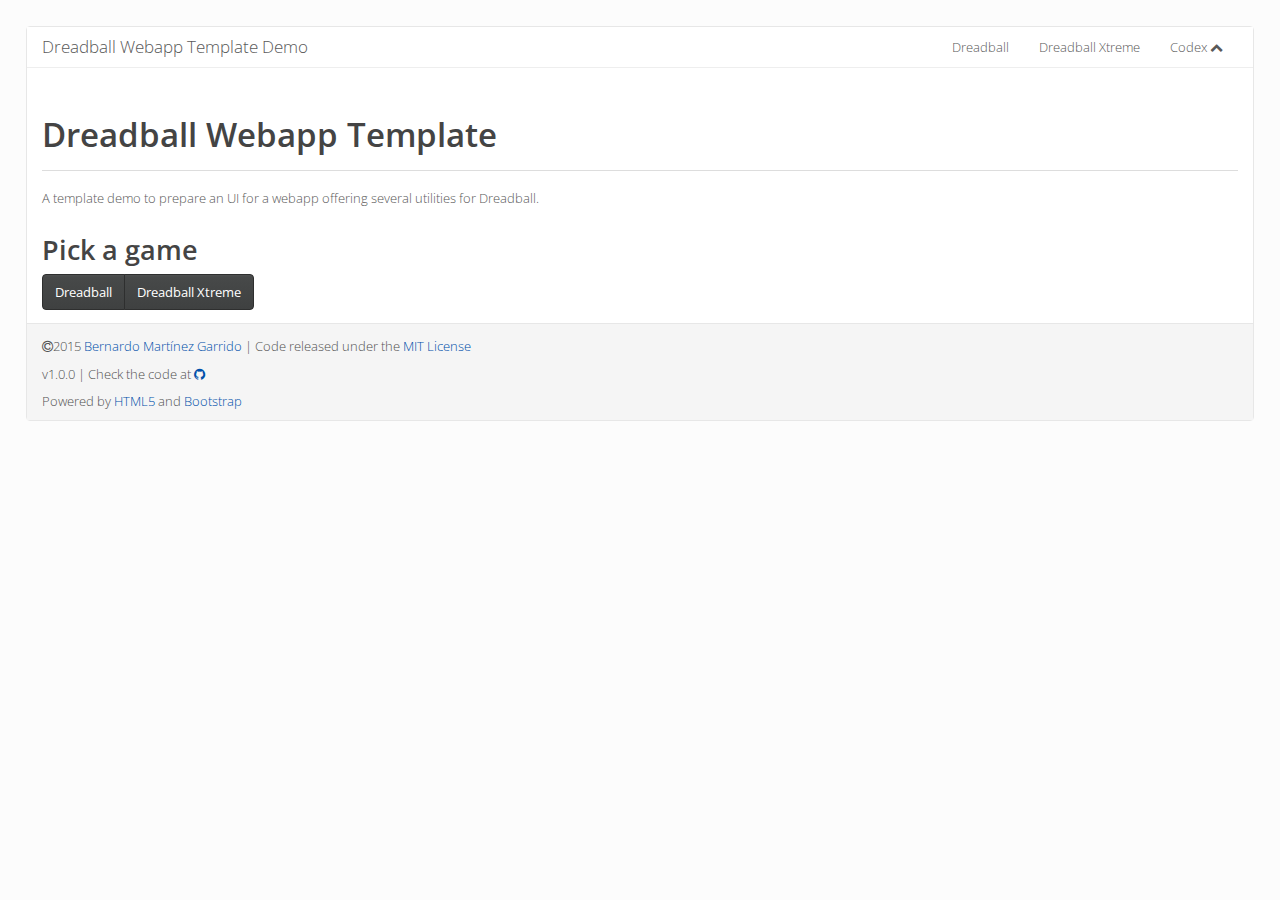
<file: index.html>
<!DOCTYPE html>
<html xmlns="http://www.w3.org/1999/xhtml" lang="en">
<head>
    <meta http-equiv="Content-Type" content="text/html; charset=utf-8"/>
    <meta charset='utf-8'>

    <meta name="viewport" content="width=device-width, initial-scale=1.0"/>

    <!-- IE Compatibility tag -->
    <meta http-equiv="X-UA-Compatible" content="IE=edge">

    <title>Index - Dreadball Webapp Template Demo</title>

    <!-- Metadata -->
    <meta name="description"
          content="Dreadball Webapp Template Demo">
    <meta name="keywords" content="Dreadball, demo, template">
    <meta name="author" content="Bernardo Martínez Garrido">

    <!-- Linking Metadata -->
    <link rel="canonical" href="http://www.wandrell.com/dreadball-web-template/">

    <!-- Facebook OpenGraph -->
    <meta property="og:type" content="website"/>
    <meta property="og:url" content="http://www.wandrell.com/docs-bootstrap-template/"/>
    <meta property="og:site" content="Dreadball Webapp Template"/>
    <meta property="og:title" content="Index - Dreadball Webapp Template"/>
    <meta property="og:description"
          content="Check the demo for the Dreadball webapp template"/>

    <!-- Twitter Card -->
    <meta name="twitter:card" content="summary"/>
    <meta name="twitter:site" content="@wandrell"/>
    <meta name="twitter:title" content="Dreadball Webapp Template"/>
    <meta name="twitter:description"
          content="Check the demo for the Dreadball webapp template"/>

    <!-- CSS -->
    <link rel="stylesheet" href="./_static/lib/bootstrap/css/bootstrap.min.css">
    <link rel="stylesheet" href="./_static/lib/font-awesome-4.3.0/css/font-awesome.min.css">
    <!-- Docs Template style -->
    <link rel="stylesheet" href="_static/css/style.css">

    <!-- HTML5 Shiv. For IE6-8 support of HTML5 elements -->
    <!--[if lt IE 9]>
    <script src="./_static/lib/html5shiv/html5shiv.min.js"></script>
    <![endif]-->

</head>
<body>
<header class="header">
    <nav id="navbar-main" class="navbar navbar-main navbar-default">
        <div class="container-fluid">
            <div class="navbar-header">
                <button type="button" class="navbar-toggle collapsed" data-toggle="collapse"
                        data-target="#navbar-main-body"
                        aria-expanded="false" aria-controls="navbar-main">
                    <span class="sr-only">Toggle navigation</span>
                    <span class="icon-bar"></span>
                    <span class="icon-bar"></span>
                    <span class="icon-bar"></span>
                </button>
                <a class="navbar-brand" href="./index.html">Dreadball Webapp Template Demo</a>
            </div>

            <div id="navbar-main-body" class="navbar-body navbar-collapse collapse">
                <ul class="nav navbar-nav navbar-right">
                    <li><a href="./dbo_team_pick.html">Dreadball</a></li>
                    <li><a href="./dbx_create_sponsor.html">Dreadball Xtreme</a></li>
                    <li class="dropdown">
                        <a href="#" class="dropdown-toggle" data-toggle="dropdown" role="button" aria-haspopup="true"
                           aria-expanded="false">Codex
                            <span class="chevron_toggleable fa fa-chevron-up"
                                  aria-hidden="true"></span>
                        </a>
                        <ul class="dropdown-menu" role="menu">
                            <li><a href="./dbo_players_list.html">DBO Players</a></li>
                            <li><a href="./dbx_players_list.html">DBX Players</a></li>
                            <li><a href="./mvp_list.html">MVPs</a></li>
                            <li><a href="./team_list.html">Teams</a></li>
                        </ul>
                    </li>
                </ul>
            </div>
        </div>
    </nav>
</header>
<section id="main-section" class="container-fluid">
    <header class="page-header">
        <h1>Dreadball Webapp Template</h1>
    </header>
    <p>A template demo to prepare an UI for a webapp offering several utilities for Dreadball.</p>

    <section id="game_selection">
        <div class="row">
            <div class="col-md-12">
                <h2>Pick a game</h2>
                <div class="btn-group" role="group" aria-label="Choose game">
                    <button type="button" onclick="location.href = './dbo_team_pick.html';" class="btn btn-default"
                            id="dreadball">Dreadball
                    </button>
                    <button type="button" onclick="location.href = './dbx_create_sponsor.html';" class="btn btn-default"
                            id="dreadball_xtreme">Dreadball Xtreme
                    </button>
                </div>
            </div>
        </div>
    </section>
</section>
<footer class="container-fluid">
    <p><span class="fa fa-copyright"></span>2015 <a id="author-link"
                                                    href="https://github.com/Bernardo-MG">Bernardo
        Martínez Garrido</a> | Code released under the <a id="license-link"
                                                          href="http://www.opensource.org/licenses/mit-license.php">MIT
        License</a></p>
    <p>v1.0.0 | Check the code at <a href="#" title="GitHub" aria-label="GitHub"><span
            class="fa fa-github" aria-hidden="true"></span></a></p>
    <p>Powered by <a href="http://www.w3schools.com/html/html5_intro.asp">HTML5</a> and <a
            href="http://getbootstrap.com/">Bootstrap</a></p>
</footer>
<script src="./_static/lib/jquery/jquery-1.11.3.min.js"></script>
<script src="./_static/lib/bootstrap/js/bootstrap.min.js"></script>
<script src="./_static/js/chevron-toggle.js"></script>
<script src="./_static/js/smooth-scroll.js"></script>
</body>
</html>
</file>
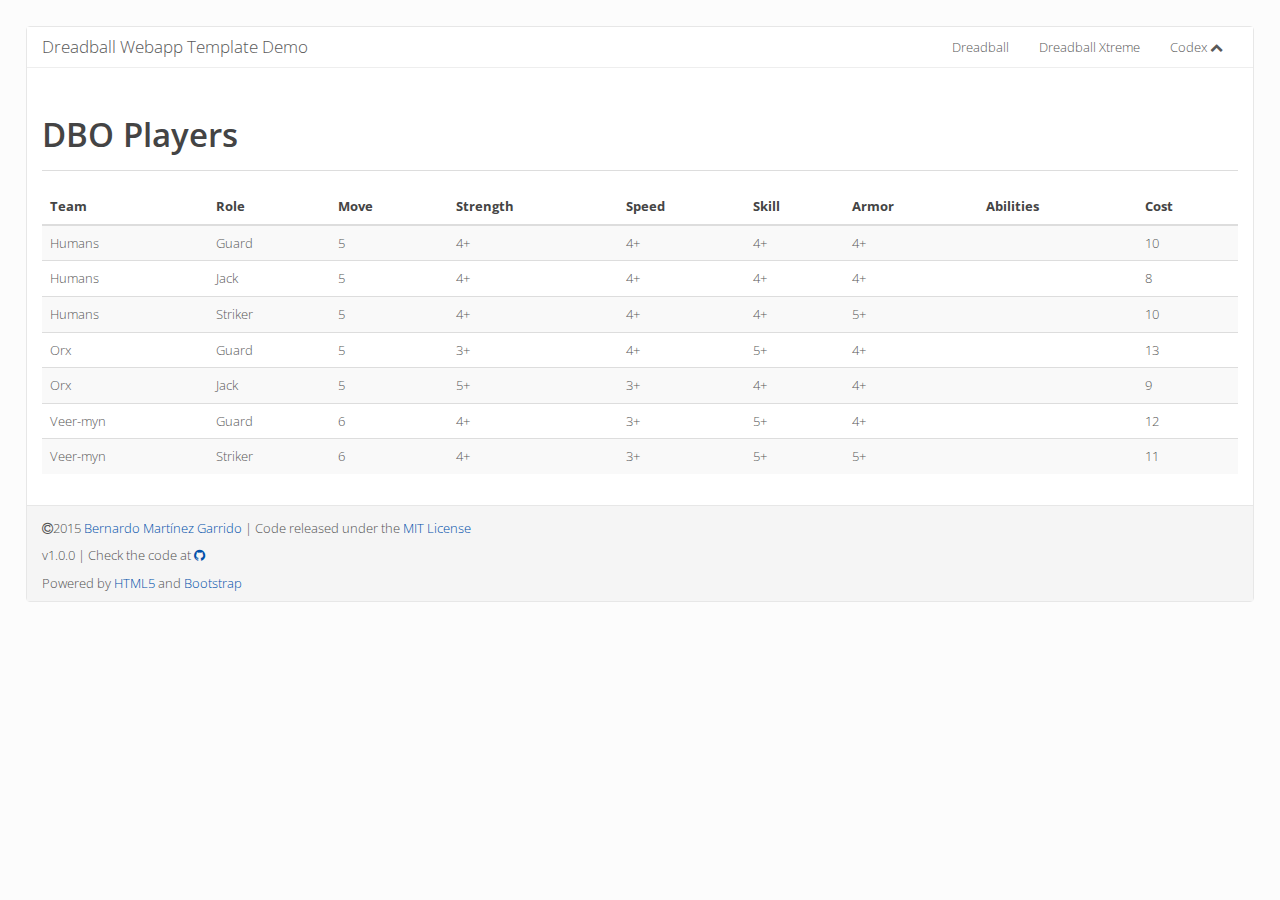
<file: dbo_players_list.html>
<!DOCTYPE html>
<html xmlns="http://www.w3.org/1999/xhtml" lang="en">
<head>
    <meta http-equiv="Content-Type" content="text/html; charset=utf-8"/>
    <meta charset='utf-8'>

    <meta name="viewport" content="width=device-width, initial-scale=1.0"/>

    <!-- IE Compatibility tag -->
    <meta http-equiv="X-UA-Compatible" content="IE=edge">

    <title>Index - Dreadball Webapp Template Demo</title>

    <!-- Metadata -->
    <meta name="description"
          content="Dreadball Webapp Template Demo">
    <meta name="keywords" content="Dreadball, demo, template">
    <meta name="author" content="Bernardo Martínez Garrido">

    <!-- Linking Metadata -->
    <link rel="canonical" href="http://www.wandrell.com/dreadball-web-template/">

    <!-- Facebook OpenGraph -->
    <meta property="og:type" content="website"/>
    <meta property="og:url" content="http://www.wandrell.com/docs-bootstrap-template/"/>
    <meta property="og:site" content="Dreadball Webapp Template"/>
    <meta property="og:title" content="Index - Dreadball Webapp Template"/>
    <meta property="og:description"
          content="Check the demo for the Dreadball webapp template"/>

    <!-- Twitter Card -->
    <meta name="twitter:card" content="summary"/>
    <meta name="twitter:site" content="@wandrell"/>
    <meta name="twitter:title" content="Dreadball Webapp Template"/>
    <meta name="twitter:description"
          content="Check the demo for the Dreadball webapp template"/>

    <!-- CSS -->
    <link rel="stylesheet" href="./_static/lib/bootstrap/css/bootstrap.min.css">
    <link rel="stylesheet" href="./_static/lib/font-awesome-4.3.0/css/font-awesome.min.css">
    <!-- Docs Template style -->
    <link rel="stylesheet" href="_static/css/style.css">

    <!-- HTML5 Shiv. For IE6-8 support of HTML5 elements -->
    <!--[if lt IE 9]>
    <script src="./_static/lib/html5shiv/html5shiv.min.js"></script>
    <![endif]-->

</head>
<body>
<header class="header">
    <nav id="navbar-main" class="navbar navbar-main navbar-default">
        <div class="container-fluid">
            <div class="navbar-header">
                <button type="button" class="navbar-toggle collapsed" data-toggle="collapse"
                        data-target="#navbar-main-body"
                        aria-expanded="false" aria-controls="navbar-main">
                    <span class="sr-only">Toggle navigation</span>
                    <span class="icon-bar"></span>
                    <span class="icon-bar"></span>
                    <span class="icon-bar"></span>
                </button>
                <a class="navbar-brand" href="./index.html">Dreadball Webapp Template Demo</a>
            </div>

            <div id="navbar-main-body" class="navbar-body navbar-collapse collapse">
                <ul class="nav navbar-nav navbar-right">
                    <li><a href="./dbo_team_pick.html">Dreadball</a></li>
                    <li><a href="./dbx_create_sponsor.html">Dreadball Xtreme</a></li>
                    <li class="dropdown">
                        <a href="#" class="dropdown-toggle" data-toggle="dropdown" role="button" aria-haspopup="true"
                           aria-expanded="false">Codex
                            <span class="chevron_toggleable fa fa-chevron-up"
                                  aria-hidden="true"></span>
                        </a>
                        <ul class="dropdown-menu" role="menu">
                            <li><a href="./dbo_players_list.html">DBO Players</a></li>
                            <li><a href="./dbx_players_list.html">DBX Players</a></li>
                            <li><a href="./mvp_list.html">MVPs</a></li>
                            <li><a href="./team_list.html">Teams</a></li>
                        </ul>
                    </li>
                </ul>
            </div>
        </div>
    </nav>
</header>
<section id="main-section" class="container-fluid">
    <header class="page-header">
        <h1>DBO Players</h1>
    </header>

    <section id="players_list">
        <table class="table table-striped">
            <thead>
            <tr>
                <th>Team</th>
                <th>Role</th>
                <th>Move</th>
                <th>Strength</th>
                <th>Speed</th>
                <th>Skill</th>
                <th>Armor</th>
                <th>Abilities</th>
                <th>Cost</th>
            </tr>
            </thead>
            <tbody>
            <tr>
                <td>Humans</td>
                <td>Guard</td>
                <td>5</td>
                <td>4+</td>
                <td>4+</td>
                <td>4+</td>
                <td>4+</td>
                <td></td>
                <td>10</td>
            </tr>
            <tr>
                <td>Humans</td>
                <td>Jack</td>
                <td>5</td>
                <td>4+</td>
                <td>4+</td>
                <td>4+</td>
                <td>4+</td>
                <td></td>
                <td>8</td>
            </tr>
            <tr>
                <td>Humans</td>
                <td>Striker</td>
                <td>5</td>
                <td>4+</td>
                <td>4+</td>
                <td>4+</td>
                <td>5+</td>
                <td></td>
                <td>10</td>
            </tr>
            <tr>
                <td>Orx</td>
                <td>Guard</td>
                <td>5</td>
                <td>3+</td>
                <td>4+</td>
                <td>5+</td>
                <td>4+</td>
                <td></td>
                <td>13</td>
            </tr>
            <tr>
                <td>Orx</td>
                <td>Jack</td>
                <td>5</td>
                <td>5+</td>
                <td>3+</td>
                <td>4+</td>
                <td>4+</td>
                <td></td>
                <td>9</td>
            </tr>
            <tr>
                <td>Veer-myn</td>
                <td>Guard</td>
                <td>6</td>
                <td>4+</td>
                <td>3+</td>
                <td>5+</td>
                <td>4+</td>
                <td></td>
                <td>12</td>
            </tr>
            <tr>
                <td>Veer-myn</td>
                <td>Striker</td>
                <td>6</td>
                <td>4+</td>
                <td>3+</td>
                <td>5+</td>
                <td>5+</td>
                <td></td>
                <td>11</td>
            </tr>
            </tbody>
        </table>
    </section>
</section>
<footer class="container-fluid">
    <p><span class="fa fa-copyright"></span>2015 <a id="author-link"
                                                    href="https://github.com/Bernardo-MG">Bernardo
        Martínez Garrido</a> | Code released under the <a id="license-link"
                                                          href="http://www.opensource.org/licenses/mit-license.php">MIT
        License</a></p>
    <p>v1.0.0 | Check the code at <a href="#" title="GitHub" aria-label="GitHub"><span
            class="fa fa-github" aria-hidden="true"></span></a></p>
    <p>Powered by <a href="http://www.w3schools.com/html/html5_intro.asp">HTML5</a> and <a
            href="http://getbootstrap.com/">Bootstrap</a></p>
</footer>
<script src="./_static/lib/jquery/jquery-1.11.3.min.js"></script>
<script src="./_static/lib/bootstrap/js/bootstrap.min.js"></script>
<script src="./_static/js/chevron-toggle.js"></script>
<script src="./_static/js/smooth-scroll.js"></script>
<script src="./_static/js/tooltip.js"></script>
</body>
</html>
</file>
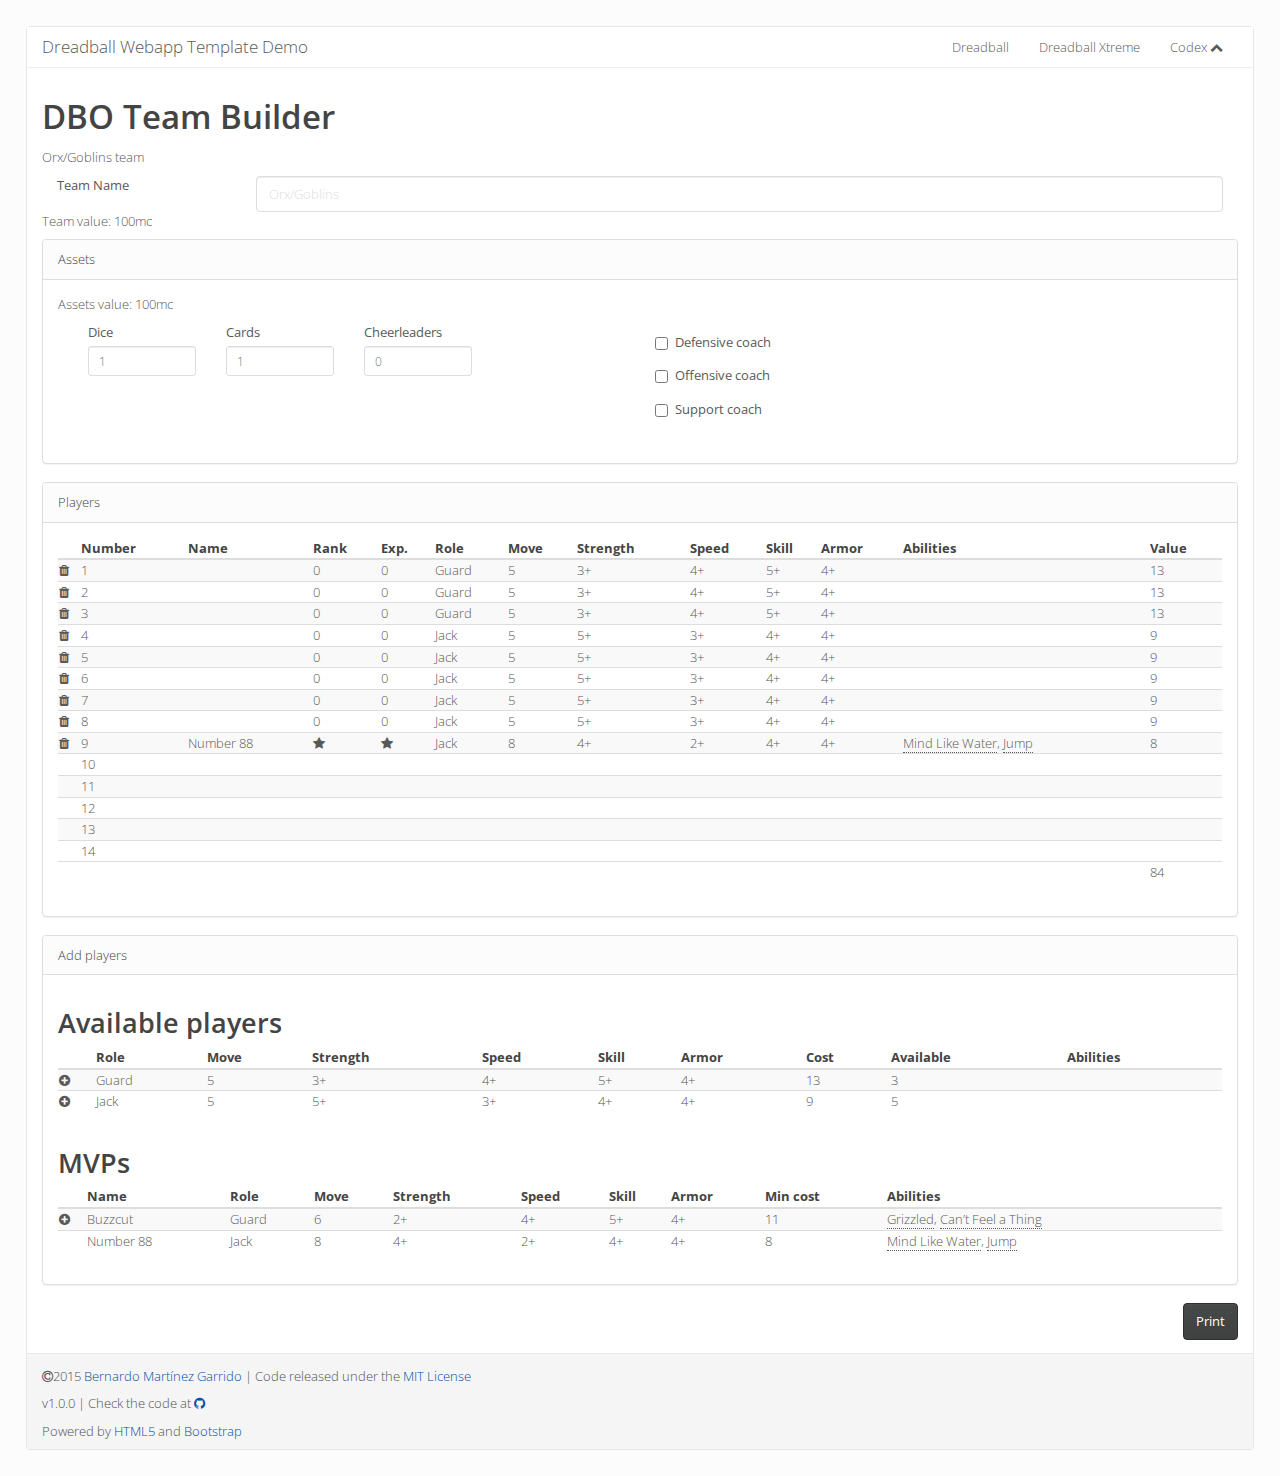
<file: dbo_team_edit.html>
<!DOCTYPE html>
<html xmlns="http://www.w3.org/1999/xhtml" lang="en">
<head>
    <meta http-equiv="Content-Type" content="text/html; charset=utf-8"/>
    <meta charset='utf-8'>

    <meta name="viewport" content="width=device-width, initial-scale=1.0"/>

    <!-- IE Compatibility tag -->
    <meta http-equiv="X-UA-Compatible" content="IE=edge">

    <title>DBO Team Builder - Dreadball Webapp Template Demo</title>

    <!-- Metadata -->
    <meta name="description"
          content="Dreadball Webapp Template Demo">
    <meta name="keywords" content="Dreadball, demo, template">
    <meta name="author" content="Bernardo Martínez Garrido">

    <!-- Linking Metadata -->
    <link rel="canonical" href="http://www.wandrell.com/dreadball-web-template/">

    <!-- Facebook OpenGraph -->
    <meta property="og:type" content="website"/>
    <meta property="og:url" content="http://www.wandrell.com/docs-bootstrap-template/"/>
    <meta property="og:site" content="Dreadball Webapp Template"/>
    <meta property="og:title" content="Index - Dreadball Webapp Template"/>
    <meta property="og:description"
          content="Check the demo for the Dreadball webapp template"/>

    <!-- Twitter Card -->
    <meta name="twitter:card" content="summary"/>
    <meta name="twitter:site" content="@wandrell"/>
    <meta name="twitter:title" content="Dreadball Webapp Template"/>
    <meta name="twitter:description"
          content="Check the demo for the Dreadball webapp template"/>

    <!-- CSS -->
    <link rel="stylesheet" href="./_static/lib/bootstrap/css/bootstrap.min.css">
    <link rel="stylesheet" href="./_static/lib/font-awesome-4.3.0/css/font-awesome.min.css">
    <!-- Docs Template style -->
    <link rel="stylesheet" href="_static/css/style.css">

    <!-- HTML5 Shiv. For IE6-8 support of HTML5 elements -->
    <!--[if lt IE 9]>
    <script src="./_static/lib/html5shiv/html5shiv.min.js"></script>
    <![endif]-->

</head>
<body>
<header class="header">
    <nav id="navbar-main" class="navbar navbar-main navbar-default">
        <div class="container-fluid">
            <div class="navbar-header">
                <button type="button" class="navbar-toggle collapsed" data-toggle="collapse"
                        data-target="#navbar-main-body"
                        aria-expanded="false" aria-controls="navbar-main">
                    <span class="sr-only">Toggle navigation</span>
                    <span class="icon-bar"></span>
                    <span class="icon-bar"></span>
                    <span class="icon-bar"></span>
                </button>
                <a class="navbar-brand" href="./index.html">Dreadball Webapp Template Demo</a>
            </div>

            <div id="navbar-main-body" class="navbar-body navbar-collapse collapse">
                <ul class="nav navbar-nav navbar-right">
                    <li><a href="./dbo_team_pick.html">Dreadball</a></li>
                    <li><a href="./dbx_create_sponsor.html">Dreadball Xtreme</a></li>
                    <li class="dropdown">
                        <a href="#" class="dropdown-toggle" data-toggle="dropdown" role="button" aria-haspopup="true"
                           aria-expanded="false">Codex
                            <span class="chevron_toggleable fa fa-chevron-up"
                                  aria-hidden="true"></span>
                        </a>
                        <ul class="dropdown-menu" role="menu">
                            <li><a href="./dbo_players_list.html">DBO Players</a></li>
                            <li><a href="./dbx_players_list.html">DBX Players</a></li>
                            <li><a href="./mvp_list.html">MVPs</a></li>
                            <li><a href="./team_list.html">Teams</a></li>
                        </ul>
                    </li>
                </ul>
            </div>
        </div>
    </nav>
</header>
<section id="main-section" class="container-fluid">
    <h1>DBO Team Builder</h1>
    <section id="team_edit" class="form-well">
        <form role="form">
            <p>Orx/Goblins team</p>
            <div class="form-group">
                <label for="teamName" class="col-sm-2 control-label">Team Name</label>
                <div class="col-sm-10">
                    <input class="form-control" id="teamName" placeholder="Orx/Goblins">
                </div>
            </div>
            <p>Team value: 100mc</p>
            <div class="panel panel-default">
                <div class="panel-heading">Assets</div>
                <div class="panel-body">
                    <p>Assets value: 100mc</p>
                    <div class="form-group col-md-6">
                        <div class="form-group col-md-3">
                            <label for="dice" class="control-label">Dice</label>
                            <input type="number" value="1" id="dice" class="form-control input-sm">
                        </div>
                        <div class="form-group col-md-3">
                            <label for="cards" class="control-label">Cards</label>
                            <input type="number" value="1" id="cards" class="form-control input-sm">
                        </div>
                        <div class="form-group col-md-3">
                            <label for="cheerleaders" class="control-label">Cheerleaders</label>
                            <input type="number" value="0" id="cheerleaders" class="form-control input-sm">
                        </div>
                    </div>
                    <div class="form-group col-md-6">
                        <div class="form-group">
                            <div class="checkbox">
                                <label><input type="checkbox" id="defensive_coach">Defensive coach</label>
                            </div>
                        </div>
                        <div class="form-group">
                            <div class="checkbox">
                                <label><input type="checkbox" id="offensive_coach">Offensive coach</label>
                            </div>
                        </div>
                        <div class="form-group">
                            <div class="checkbox">
                                <label><input type="checkbox" id="support_coach">Support coach</label>
                            </div>
                        </div>
                    </div>
                </div>
            </div>
            <div class="panel panel-default">
                <div class="panel-heading">Players</div>
                <div class="panel-body">
                    <table class="table table-striped">
                        <thead>
                        <tr>
                            <th></th>
                            <th>Number</th>
                            <th>Name</th>
                            <th>Rank</th>
                            <th>Exp.</th>
                            <th>Role</th>
                            <th>Move</th>
                            <th>Strength</th>
                            <th>Speed</th>
                            <th>Skill</th>
                            <th>Armor</th>
                            <th>Abilities</th>
                            <th>Value</th>
                        </tr>
                        </thead>
                        <tfoot>
                        <tr>
                            <td></td>
                            <td></td>
                            <td></td>
                            <td></td>
                            <td></td>
                            <td></td>
                            <td></td>
                            <td></td>
                            <td></td>
                            <td></td>
                            <td></td>
                            <td></td>
                            <td>84</td>
                        </tr>
                        </tfoot>
                        <tbody>
                        <tr>
                            <td><i class="fa fa-trash table-action" aria-hidden="true"></i></td>
                            <td>1</td>
                            <td class="table-action"><span contenteditable></span></td>
                            <td>0</td>
                            <td>0</td>
                            <td>Guard</td>
                            <td>5</td>
                            <td>3+</td>
                            <td>4+</td>
                            <td>5+</td>
                            <td>4+</td>
                            <td></td>
                            <td>13</td>
                        </tr>
                        <tr>
                            <td><i class="fa fa-trash table-action" aria-hidden="true"></i></td>
                            <td>2</td>
                            <td class="table-action"><span contenteditable></span></td>
                            <td>0</td>
                            <td>0</td>
                            <td>Guard</td>
                            <td>5</td>
                            <td>3+</td>
                            <td>4+</td>
                            <td>5+</td>
                            <td>4+</td>
                            <td></td>
                            <td>13</td>
                        </tr>
                        <tr>
                            <td><i class="fa fa-trash table-action" aria-hidden="true"></i></td>
                            <td>3</td>
                            <td class="table-action"><span contenteditable></span></td>
                            <td>0</td>
                            <td>0</td>
                            <td>Guard</td>
                            <td>5</td>
                            <td>3+</td>
                            <td>4+</td>
                            <td>5+</td>
                            <td>4+</td>
                            <td></td>
                            <td>13</td>
                        </tr>
                        <tr>
                            <td><i class="fa fa-trash table-action" aria-hidden="true"></i></td>
                            <td>4</td>
                            <td class="table-action"><span contenteditable></span></td>
                            <td>0</td>
                            <td>0</td>
                            <td>Jack</td>
                            <td>5</td>
                            <td>5+</td>
                            <td>3+</td>
                            <td>4+</td>
                            <td>4+</td>
                            <td></td>
                            <td>9</td>
                        </tr>
                        <tr>
                            <td><i class="fa fa-trash table-action" aria-hidden="true"></i></td>
                            <td>5</td>
                            <td class="table-action"><span contenteditable></span></td>
                            <td>0</td>
                            <td>0</td>
                            <td>Jack</td>
                            <td>5</td>
                            <td>5+</td>
                            <td>3+</td>
                            <td>4+</td>
                            <td>4+</td>
                            <td></td>
                            <td>9</td>
                        </tr>
                        <tr>
                            <td><i class="fa fa-trash table-action" aria-hidden="true"></i></td>
                            <td>6</td>
                            <td class="table-action"><span contenteditable></span></td>
                            <td>0</td>
                            <td>0</td>
                            <td>Jack</td>
                            <td>5</td>
                            <td>5+</td>
                            <td>3+</td>
                            <td>4+</td>
                            <td>4+</td>
                            <td></td>
                            <td>9</td>
                        </tr>
                        <tr>
                            <td><i class="fa fa-trash table-action" aria-hidden="true"></i></td>
                            <td>7</td>
                            <td class="table-action"><span contenteditable></span></td>
                            <td>0</td>
                            <td>0</td>
                            <td>Jack</td>
                            <td>5</td>
                            <td>5+</td>
                            <td>3+</td>
                            <td>4+</td>
                            <td>4+</td>
                            <td></td>
                            <td>9</td>
                        </tr>
                        <tr>
                            <td><i class="fa fa-trash table-action" aria-hidden="true"></i></td>
                            <td>8</td>
                            <td class="table-action"><span contenteditable></span></td>
                            <td>0</td>
                            <td>0</td>
                            <td>Jack</td>
                            <td>5</td>
                            <td>5+</td>
                            <td>3+</td>
                            <td>4+</td>
                            <td>4+</td>
                            <td></td>
                            <td>9</td>
                        </tr>
                        <tr>
                            <td><i class="fa fa-trash table-action" aria-hidden="true"></i></td>
                            <td>9</td>
                            <td>Number 88</td>
                            <td><i class="fa fa-star" aria-hidden="true"></i></td>
                            <td><i class="fa fa-star" aria-hidden="true"></i></td>
                            <td>Jack</td>
                            <td>8</td>
                            <td>4+</td>
                            <td>2+</td>
                            <td>4+</td>
                            <td>4+</td>
                            <td><span class="tooltip-text" data-toggle="tooltip" data-placement="top"
                                      title="Ability description">Mind Like Water</span>, <span class="tooltip-text"
                                                                                                data-toggle="tooltip"
                                                                                                data-placement="top"
                                                                                                title="Ability description">Jump</span>
                            </td>
                            <td>8</td>
                        </tr>
                        <tr>
                            <td></td>
                            <td>10</td>
                            <td></td>
                            <td></td>
                            <td></td>
                            <td></td>
                            <td></td>
                            <td></td>
                            <td></td>
                            <td></td>
                            <td></td>
                            <td></td>
                            <td></td>
                        </tr>
                        <tr>
                            <td></td>
                            <td>11</td>
                            <td></td>
                            <td></td>
                            <td></td>
                            <td></td>
                            <td></td>
                            <td></td>
                            <td></td>
                            <td></td>
                            <td></td>
                            <td></td>
                            <td></td>
                        </tr>
                        <tr>
                            <td></td>
                            <td>12</td>
                            <td></td>
                            <td></td>
                            <td></td>
                            <td></td>
                            <td></td>
                            <td></td>
                            <td></td>
                            <td></td>
                            <td></td>
                            <td></td>
                            <td></td>
                        </tr>
                        <tr>
                            <td></td>
                            <td>13</td>
                            <td></td>
                            <td></td>
                            <td></td>
                            <td></td>
                            <td></td>
                            <td></td>
                            <td></td>
                            <td></td>
                            <td></td>
                            <td></td>
                            <td></td>
                        </tr>
                        <tr>
                            <td></td>
                            <td>14</td>
                            <td></td>
                            <td></td>
                            <td></td>
                            <td></td>
                            <td></td>
                            <td></td>
                            <td></td>
                            <td></td>
                            <td></td>
                            <td></td>
                            <td></td>
                        </tr>
                        </tbody>
                    </table>
                </div>
            </div>
            <div class="panel panel-default">
                <div class="panel-heading">Add players</div>
                <div class="panel-body">
                    <div class="row">
                        <div class="col-md-12">
                            <h2>Available players</h2>
                            <table class="table table-striped">
                                <thead>
                                <tr>
                                    <th></th>
                                    <th>Role</th>
                                    <th>Move</th>
                                    <th>Strength</th>
                                    <th>Speed</th>
                                    <th>Skill</th>
                                    <th>Armor</th>
                                    <th>Cost</th>
                                    <th>Available</th>
                                    <th>Abilities</th>
                                </tr>
                                </thead>
                                <tbody>
                                <tr>
                                    <td><i class="fa fa-plus-circle table-action" aria-hidden="true"></i></td>
                                    <td>Guard</td>
                                    <td>5</td>
                                    <td>3+</td>
                                    <td>4+</td>
                                    <td>5+</td>
                                    <td>4+</td>
                                    <td>13</td>
                                    <td>3</td>
                                    <td></td>
                                </tr>
                                <tr>
                                    <td><i class="fa fa-plus-circle table-action" aria-hidden="true"></i></td>
                                    <td>Jack</td>
                                    <td>5</td>
                                    <td>5+</td>
                                    <td>3+</td>
                                    <td>4+</td>
                                    <td>4+</td>
                                    <td>9</td>
                                    <td>5</td>
                                    <td></td>
                                </tr>
                                </tbody>
                            </table>
                        </div>
                    </div>
                    <div class="col-md-12">
                        <div class="row">
                            <h2>MVPs</h2>
                            <table class="table table-striped">
                                <thead>
                                <tr>
                                    <th></th>
                                    <th>Name</th>
                                    <th>Role</th>
                                    <th>Move</th>
                                    <th>Strength</th>
                                    <th>Speed</th>
                                    <th>Skill</th>
                                    <th>Armor</th>
                                    <th>Min cost</th>
                                    <th>Abilities</th>
                                </tr>
                                </thead>
                                <tbody>
                                <tr>
                                    <td><i class="fa fa-plus-circle table-action" aria-hidden="true"></i></td>
                                    <td>Buzzcut</td>
                                    <td>Guard</td>
                                    <td>6</td>
                                    <td>2+</td>
                                    <td>4+</td>
                                    <td>5+</td>
                                    <td>4+</td>
                                    <td>11</td>
                                    <td><span class="tooltip-text" data-toggle="tooltip" data-placement="top"
                                              title="Ability description">Grizzled</span>, <span class="tooltip-text"
                                                                                                 data-toggle="tooltip"
                                                                                                 data-placement="top"
                                                                                                 title="Ability description">Can’t Feel a Thing</span>
                                    </td>
                                </tr>
                                <tr>
                                    <td></td>
                                    <td>Number 88</td>
                                    <td>Jack</td>
                                    <td>8</td>
                                    <td>4+</td>
                                    <td>2+</td>
                                    <td>4+</td>
                                    <td>4+</td>
                                    <td>8</td>
                                    <td><span class="tooltip-text" data-toggle="tooltip" data-placement="top"
                                              title="Ability description">Mind Like Water</span>, <span class="tooltip-text"
                                                                                                 data-toggle="tooltip"
                                                                                                 data-placement="top"
                                                                                                 title="Ability description">Jump</span>
                                    </td>
                                </tr>
                                </tbody>
                            </table>
                        </div>
                    </div>
                </div>
            </div>
        </form>
    </section>
    <div id="print_team" class="row">
        <div class="col-md-12"><a class="btn btn-default pull-right" href="#" role="button">Print</a></div>
    </div>
</section>
<footer class="container-fluid">
    <p><span class="fa fa-copyright"></span>2015 <a id="author-link"
                                                    href="https://github.com/Bernardo-MG">Bernardo
        Martínez Garrido</a> | Code released under the <a id="license-link"
                                                          href="http://www.opensource.org/licenses/mit-license.php">MIT
        License</a></p>
    <p>v1.0.0 | Check the code at <a href="#" title="GitHub" aria-label="GitHub"><span
            class="fa fa-github" aria-hidden="true"></span></a></p>
    <p>Powered by <a href="http://www.w3schools.com/html/html5_intro.asp">HTML5</a> and <a
            href="http://getbootstrap.com/">Bootstrap</a></p>
</footer>
<script src="./_static/lib/jquery/jquery-1.11.3.min.js"></script>
<script src="./_static/lib/bootstrap/js/bootstrap.min.js"></script>
<script src="./_static/js/chevron-toggle.js"></script>
<script src="./_static/js/smooth-scroll.js"></script>
<script src="./_static/js/tooltip.js"></script>
</body>
</html>
</file>
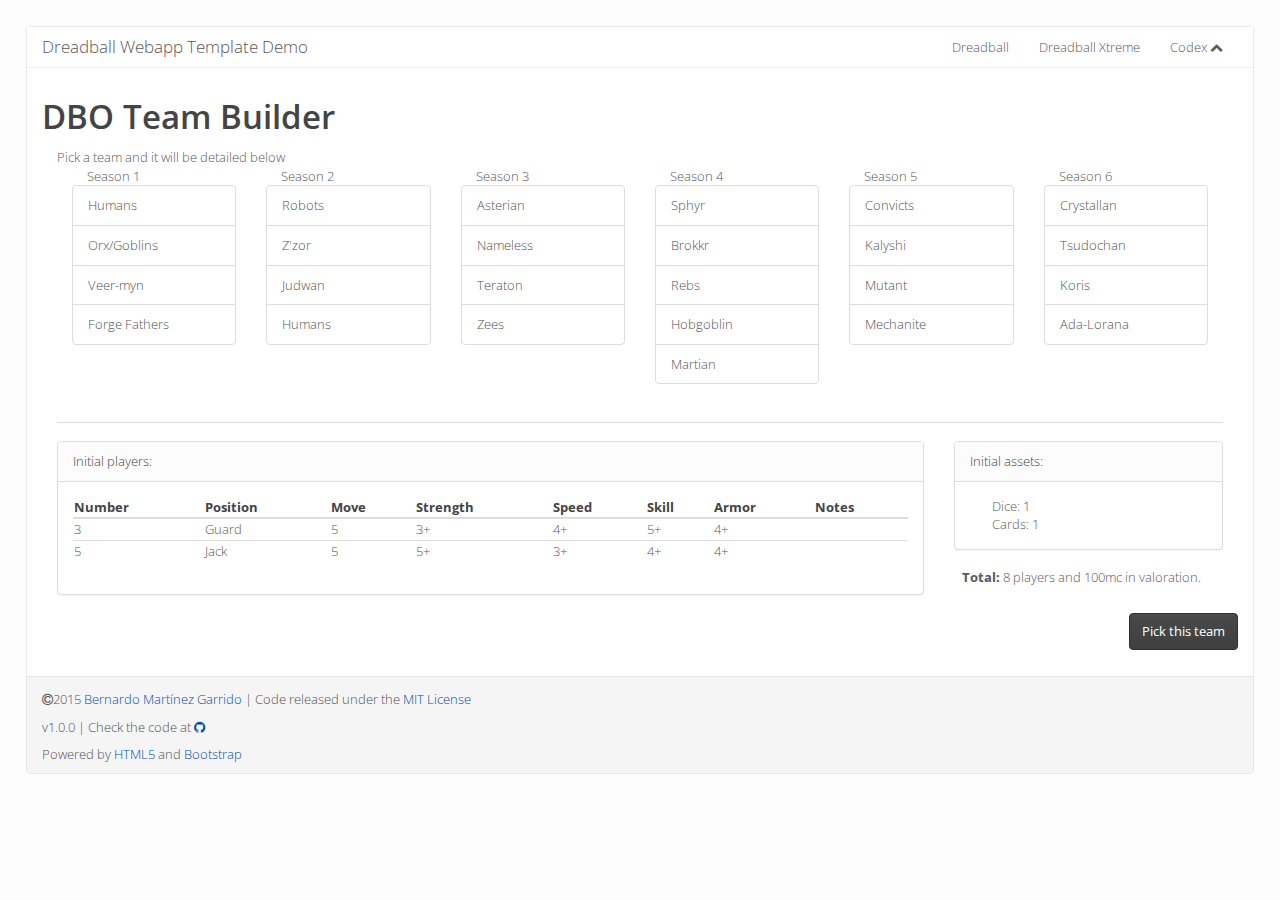
<file: dbo_team_pick.html>
<!DOCTYPE html>
<html xmlns="http://www.w3.org/1999/xhtml" lang="en">
<head>
    <meta http-equiv="Content-Type" content="text/html; charset=utf-8"/>
    <meta charset='utf-8'>

    <meta name="viewport" content="width=device-width, initial-scale=1.0"/>

    <!-- IE Compatibility tag -->
    <meta http-equiv="X-UA-Compatible" content="IE=edge">

    <title>DBO Team Builder - Dreadball Webapp Template Demo</title>

    <!-- Metadata -->
    <meta name="description"
          content="Dreadball Webapp Template Demo">
    <meta name="keywords" content="Dreadball, demo, template">
    <meta name="author" content="Bernardo Martínez Garrido">

    <!-- Linking Metadata -->
    <link rel="canonical" href="http://www.wandrell.com/dreadball-web-template/">

    <!-- Facebook OpenGraph -->
    <meta property="og:type" content="website"/>
    <meta property="og:url" content="http://www.wandrell.com/docs-bootstrap-template/"/>
    <meta property="og:site" content="Dreadball Webapp Template"/>
    <meta property="og:title" content="Index - Dreadball Webapp Template"/>
    <meta property="og:description"
          content="Check the demo for the Dreadball webapp template"/>

    <!-- Twitter Card -->
    <meta name="twitter:card" content="summary"/>
    <meta name="twitter:site" content="@wandrell"/>
    <meta name="twitter:title" content="Dreadball Webapp Template"/>
    <meta name="twitter:description"
          content="Check the demo for the Dreadball webapp template"/>

    <!-- CSS -->
    <link rel="stylesheet" href="./_static/lib/bootstrap/css/bootstrap.min.css">
    <link rel="stylesheet" href="./_static/lib/font-awesome-4.3.0/css/font-awesome.min.css">
    <!-- Docs Template style -->
    <link rel="stylesheet" href="_static/css/style.css">

    <!-- HTML5 Shiv. For IE6-8 support of HTML5 elements -->
    <!--[if lt IE 9]>
    <script src="./_static/lib/html5shiv/html5shiv.min.js"></script>
    <![endif]-->

</head>
<body>
<header class="header">
    <nav id="navbar-main" class="navbar navbar-main navbar-default">
        <div class="container-fluid">
            <div class="navbar-header">
                <button type="button" class="navbar-toggle collapsed" data-toggle="collapse"
                        data-target="#navbar-main-body"
                        aria-expanded="false" aria-controls="navbar-main">
                    <span class="sr-only">Toggle navigation</span>
                    <span class="icon-bar"></span>
                    <span class="icon-bar"></span>
                    <span class="icon-bar"></span>
                </button>
                <a class="navbar-brand" href="./index.html">Dreadball Webapp Template Demo</a>
            </div>

            <div id="navbar-main-body" class="navbar-body navbar-collapse collapse">
                <ul class="nav navbar-nav navbar-right">
                    <li><a href="./dbo_team_pick.html">Dreadball</a></li>
                    <li><a href="./dbx_create_sponsor.html">Dreadball Xtreme</a></li>
                    <li class="dropdown">
                        <a href="#" class="dropdown-toggle" data-toggle="dropdown" role="button" aria-haspopup="true"
                           aria-expanded="false">Codex
                            <span class="chevron_toggleable fa fa-chevron-up"
                                  aria-hidden="true"></span>
                        </a>
                        <ul class="dropdown-menu" role="menu">
                            <li><a href="./dbo_players_list.html">DBO Players</a></li>
                            <li><a href="./dbx_players_list.html">DBX Players</a></li>
                            <li><a href="./mvp_list.html">MVPs</a></li>
                            <li><a href="./team_list.html">Teams</a></li>
                        </ul>
                    </li>
                </ul>
            </div>
        </div>
    </nav>
</header>
<section id="main-section" class="container-fluid">
    <h1>DBO Team Builder</h1>
    <section id="team_pick" class="form-well">
        <form role="form">
            <div class="col-md-12">Pick a team and it will be detailed below</div>
            <div class="col-md-12">
                <div class="col-md-2">
                    <div class="col-md-12">Season 1</div>
                    <div class="list-group">
                        <button type="button" class="list-group-item">Humans</button>
                        <button type="button" class="list-group-item">Orx/Goblins</button>
                        <button type="button" class="list-group-item">Veer-myn</button>
                        <button type="button" class="list-group-item">Forge Fathers</button>
                    </div>
                </div>
                <div class="col-md-2">
                    <div class="col-md-12">Season 2</div>
                    <div class="list-group">
                        <button type="button" class="list-group-item">Robots</button>
                        <button type="button" class="list-group-item">Z'zor</button>
                        <button type="button" class="list-group-item">Judwan</button>
                        <button type="button" class="list-group-item">Humans</button>
                    </div>
                </div>
                <div class="col-md-2">
                    <div class="col-md-12">Season 3</div>
                    <div class="list-group">
                        <button type="button" class="list-group-item">Asterian</button>
                        <button type="button" class="list-group-item">Nameless</button>
                        <button type="button" class="list-group-item">Teraton</button>
                        <button type="button" class="list-group-item">Zees</button>
                    </div>
                </div>
                <div class="col-md-2">
                    <div class="col-md-12">Season 4</div>
                    <div class="list-group">
                        <button type="button" class="list-group-item">Sphyr</button>
                        <button type="button" class="list-group-item">Brokkr</button>
                        <button type="button" class="list-group-item">Rebs</button>
                        <button type="button" class="list-group-item">Hobgoblin</button>
                        <button type="button" class="list-group-item">Martian</button>
                    </div>
                </div>
                <div class="col-md-2">
                    <div class="col-md-12">Season 5</div>
                    <div class="list-group">
                        <button type="button" class="list-group-item">Convicts</button>
                        <button type="button" class="list-group-item">Kalyshi</button>
                        <button type="button" class="list-group-item">Mutant</button>
                        <button type="button" class="list-group-item">Mechanite</button>
                    </div>
                </div>
                <div class="col-md-2">
                    <div class="col-md-12">Season 6</div>
                    <div class="list-group">
                        <button type="button" class="list-group-item">Crystallan</button>
                        <button type="button" class="list-group-item">Tsudochan</button>
                        <button type="button" class="list-group-item">Koris</button>
                        <button type="button" class="list-group-item">Ada-Lorana</button>
                    </div>
                </div>
            </div>
            <div class="col-md-12">
                <hr/>
            </div>
            <div id="initial_players" class="col-md-9">
                <div class="panel panel-default">
                    <div class="panel-heading">Initial players:</div>
                    <div class="panel-body">
                        <table class="table">
                            <thead>
                            <tr>
                                <th>Number</th>
                                <th>Position</th>
                                <th>Move</th>
                                <th>Strength</th>
                                <th>Speed</th>
                                <th>Skill</th>
                                <th>Armor</th>
                                <th>Notes</th>
                            </tr>
                            </thead>
                            <tbody>
                            <tr>
                                <td>3</td>
                                <td>Guard</td>
                                <td>5</td>
                                <td>3+</td>
                                <td>4+</td>
                                <td>5+</td>
                                <td>4+</td>
                                <td></td>
                            </tr>
                            <tr>
                                <td>5</td>
                                <td>Jack</td>
                                <td>5</td>
                                <td>5+</td>
                                <td>3+</td>
                                <td>4+</td>
                                <td>4+</td>
                                <td></td>
                            </tr>
                            </tbody>
                        </table>
                    </div>
                </div>
            </div>
            <div id="initial_assets" class="col-md-3">
                <div class="panel panel-default">
                    <div class="panel-heading">Initial assets:</div>
                    <div class="panel-body">
                        <div class="row">
                            <div class="col-md-12 col-md-offset-1">Dice: 1</div>
                            <div class="col-md-12 col-md-offset-1">Cards: 1</div>
                        </div>
                    </div>
                </div>
            </div>
            <div id="total" class="row">
                <div class="col-md-3 pull-right"><strong>Total:</strong> 8 players and 100mc in valoration.</div>
            </div>
            <div id="pick_team" class="row">
                <div class="col-md-12"><a class="btn btn-default pull-right" href="./dbo_team_edit.html" role="button">Pick this
                    team</a></div>
            </div>
        </form>
    </section>
</section>
<footer class="container-fluid">
    <p><span class="fa fa-copyright"></span>2015 <a id="author-link"
                                                    href="https://github.com/Bernardo-MG">Bernardo
        Martínez Garrido</a> | Code released under the <a id="license-link"
                                                          href="http://www.opensource.org/licenses/mit-license.php">MIT
        License</a></p>
    <p>v1.0.0 | Check the code at <a href="#" title="GitHub" aria-label="GitHub"><span
            class="fa fa-github" aria-hidden="true"></span></a></p>
    <p>Powered by <a href="http://www.w3schools.com/html/html5_intro.asp">HTML5</a> and <a
            href="http://getbootstrap.com/">Bootstrap</a></p>
</footer>
<script src="./_static/lib/jquery/jquery-1.11.3.min.js"></script>
<script src="./_static/lib/bootstrap/js/bootstrap.min.js"></script>
<script src="./_static/js/chevron-toggle.js"></script>
<script src="./_static/js/smooth-scroll.js"></script>
</body>
</html>
</file>
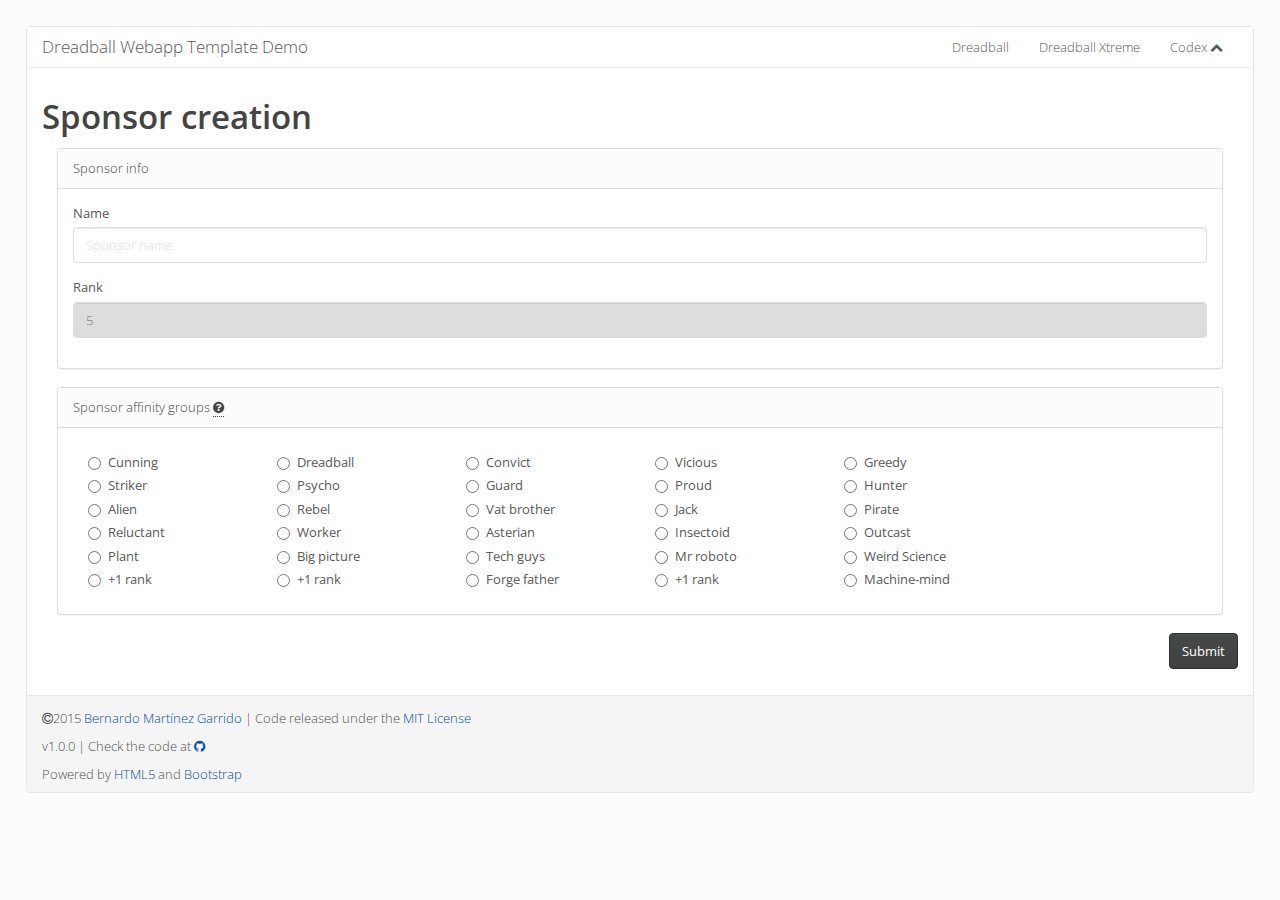
<file: dbx_create_sponsor.html>
<!DOCTYPE html>
<html xmlns="http://www.w3.org/1999/xhtml" lang="en">
<head>
    <meta http-equiv="Content-Type" content="text/html; charset=utf-8"/>
    <meta charset='utf-8'>

    <meta name="viewport" content="width=device-width, initial-scale=1.0"/>

    <!-- IE Compatibility tag -->
    <meta http-equiv="X-UA-Compatible" content="IE=edge">

    <title>DBO Team Builder - Dreadball Webapp Template Demo</title>

    <!-- Metadata -->
    <meta name="description"
          content="Dreadball Webapp Template Demo">
    <meta name="keywords" content="Dreadball, demo, template">
    <meta name="author" content="Bernardo Martínez Garrido">

    <!-- Linking Metadata -->
    <link rel="canonical" href="http://www.wandrell.com/dreadball-web-template/">

    <!-- Facebook OpenGraph -->
    <meta property="og:type" content="website"/>
    <meta property="og:url" content="http://www.wandrell.com/docs-bootstrap-template/"/>
    <meta property="og:site" content="Dreadball Webapp Template"/>
    <meta property="og:title" content="Index - Dreadball Webapp Template"/>
    <meta property="og:description"
          content="Check the demo for the Dreadball webapp template"/>

    <!-- Twitter Card -->
    <meta name="twitter:card" content="summary"/>
    <meta name="twitter:site" content="@wandrell"/>
    <meta name="twitter:title" content="Dreadball Webapp Template"/>
    <meta name="twitter:description"
          content="Check the demo for the Dreadball webapp template"/>

    <!-- CSS -->
    <link rel="stylesheet" href="./_static/lib/bootstrap/css/bootstrap.min.css">
    <link rel="stylesheet" href="./_static/lib/font-awesome-4.3.0/css/font-awesome.min.css">
    <!-- Docs Template style -->
    <link rel="stylesheet" href="_static/css/style.css">

    <!-- HTML5 Shiv. For IE6-8 support of HTML5 elements -->
    <!--[if lt IE 9]>
    <script src="./_static/lib/html5shiv/html5shiv.min.js"></script>
    <![endif]-->

</head>
<body>
<header class="header">
    <nav id="navbar-main" class="navbar navbar-main navbar-default">
        <div class="container-fluid">
            <div class="navbar-header">
                <button type="button" class="navbar-toggle collapsed" data-toggle="collapse"
                        data-target="#navbar-main-body"
                        aria-expanded="false" aria-controls="navbar-main">
                    <span class="sr-only">Toggle navigation</span>
                    <span class="icon-bar"></span>
                    <span class="icon-bar"></span>
                    <span class="icon-bar"></span>
                </button>
                <a class="navbar-brand" href="./index.html">Dreadball Webapp Template Demo</a>
            </div>

            <div id="navbar-main-body" class="navbar-body navbar-collapse collapse">
                <ul class="nav navbar-nav navbar-right">
                    <li><a href="./dbo_team_pick.html">Dreadball</a></li>
                    <li><a href="./dbx_create_sponsor.html">Dreadball Xtreme</a></li>
                    <li class="dropdown">
                        <a href="#" class="dropdown-toggle" data-toggle="dropdown" role="button" aria-haspopup="true"
                           aria-expanded="false">Codex
                            <span class="chevron_toggleable fa fa-chevron-up"
                                  aria-hidden="true"></span>
                        </a>
                        <ul class="dropdown-menu" role="menu">
                            <li><a href="./dbo_players_list.html">DBO Players</a></li>
                            <li><a href="./dbx_players_list.html">DBX Players</a></li>
                            <li><a href="./mvp_list.html">MVPs</a></li>
                            <li><a href="./team_list.html">Teams</a></li>
                        </ul>
                    </li>
                </ul>
            </div>
        </div>
    </nav>
</header>
<section id="main-section" class="container-fluid">
    <h1>Sponsor creation</h1>
    <section id="create_sponsor" class="form-well">
        <form role="form" class="form">
            <div class="col-md-12">
                <div class="panel panel-default">
                    <div class="panel-heading">Sponsor info</div>
                    <div class="panel-body">
                        <div class="form-group">
                            <label class="control-label" for="sponsorName">Name</label>
                            <input type="text" class="form-control" id="sponsorName" placeholder="Sponsor name">
                        </div>
                        <div class="form-group">
                            <label for="rank">Rank</label>
                            <input type="text" class="form-control" id="rank" value="5" disabled>
                        </div>
                    </div>
                </div>
            </div>
            <div class="col-md-12">
                <div class="panel panel-default">
                    <div class="panel-heading">Sponsor affinity groups <span class="tooltip-text"
                                                                             data-toggle="tooltip"
                                                                             data-placement="top"
                                                                             title="These will affect the players costs"><i
                            class="fa fa-question-circle" aria-hidden="true"></i></span></div>
                    <div class="panel-body">
                        <div class="col-md-2">
                            <div class="radio">
                                <label><input type="radio" name="affinityA" value="cunning"/>Cunning</label>
                            </div>
                            <div class="radio">
                                <label><input type="radio" name="affinityA" value="striker"/>Striker</label>
                            </div>
                            <div class="radio">
                                <label><input type="radio" name="affinityA" value="alien"/>Alien</label>
                            </div>
                            <div class="radio">
                                <label><input type="radio" name="affinityA" value="reluctant"/>Reluctant</label>
                            </div>
                            <div class="radio">
                                <label><input type="radio" name="affinityA" value="plant"/>Plant</label>
                            </div>
                            <div class="radio">
                                <label><input type="radio" name="affinityA" value="rank"/>+1
                                    rank</label>
                            </div>
                        </div>
                        <div class="col-md-2">
                            <div class="radio">
                                <label><input type="radio" name="affinityB" value="cunning"/>Dreadball</label>
                            </div>
                            <div class="radio">
                                <label><input type="radio" name="affinityB" value="striker"/>Psycho</label>
                            </div>
                            <div class="radio">
                                <label><input type="radio" name="affinityB" value="alien"/>Rebel</label>
                            </div>
                            <div class="radio">
                                <label><input type="radio" name="affinityB" value="reluctant"/>Worker</label>
                            </div>
                            <div class="radio">
                                <label><input type="radio" name="affinityB" value="plant"/>Big picture</label>
                            </div>
                            <div class="radio">
                                <label><input type="radio" name="affinityB" value="rank"/>+1
                                    rank</label>
                            </div>
                        </div>
                        <div class="col-md-2">
                            <div class="radio">
                                <label><input type="radio" name="affinityC" value="cunning"/>Convict</label>
                            </div>
                            <div class="radio">
                                <label><input type="radio" name="affinityC" value="striker"/>Guard</label>
                            </div>
                            <div class="radio">
                                <label><input type="radio" name="affinityC" value="alien"/>Vat brother</label>
                            </div>
                            <div class="radio">
                                <label><input type="radio" name="affinityC" value="reluctant"/>Asterian</label>
                            </div>
                            <div class="radio">
                                <label><input type="radio" name="affinityC" value="plant"/>Tech guys</label>
                            </div>
                            <div class="radio">
                                <label><input type="radio" name="affinityC" value="rank"/>Forge father</label>
                            </div>
                        </div>
                        <div class="col-md-2">
                            <div class="radio">
                                <label><input type="radio" name="affinityD" value="cunning"/>Vicious</label>
                            </div>
                            <div class="radio">
                                <label><input type="radio" name="affinityD" value="striker"/>Proud</label>
                            </div>
                            <div class="radio">
                                <label><input type="radio" name="affinityD" value="alien"/>Jack</label>
                            </div>
                            <div class="radio">
                                <label><input type="radio" name="affinityD" value="reluctant"/>Insectoid</label>
                            </div>
                            <div class="radio">
                                <label><input type="radio" name="affinityD" value="plant"/>Mr roboto</label>
                            </div>
                            <div class="radio">
                                <label><input type="radio" name="affinityD" value="rank"/>+1 rank</label>
                            </div>
                        </div>
                        <div class="col-md-2">
                            <div class="radio">
                                <label><input type="radio" name="affinityE" value="cunning"/>Greedy</label>
                            </div>
                            <div class="radio">
                                <label><input type="radio" name="affinityE" value="striker"/>Hunter</label>
                            </div>
                            <div class="radio">
                                <label><input type="radio" name="affinityE" value="alien"/>Pirate</label>
                            </div>
                            <div class="radio">
                                <label><input type="radio" name="affinityE" value="reluctant"/>Outcast</label>
                            </div>
                            <div class="radio">
                                <label><input type="radio" name="affinityE" value="plant"/>Weird Science</label>
                            </div>
                            <div class="radio">
                                <label><input type="radio" name="affinityE" value="rank"/>Machine-mind</label>
                            </div>
                        </div>
                    </div>
                </div>
            </div>
            <div id="pick_sponsor" class="row">
                <div class="col-md-12">
                    <button type="button" onclick="location.href = './dbx_team_edit.html';"
                            class="btn btn-default pull-right" id="submit">Submit
                    </button>
                </div>
            </div>
        </form>
    </section>
</section>
<footer class="container-fluid">
    <p><span class="fa fa-copyright"></span>2015 <a id="author-link"
                                                    href="https://github.com/Bernardo-MG">Bernardo
        Martínez Garrido</a> | Code released under the <a id="license-link"
                                                          href="http://www.opensource.org/licenses/mit-license.php">MIT
        License</a></p>
    <p>v1.0.0 | Check the code at <a href="#" title="GitHub" aria-label="GitHub"><span
            class="fa fa-github" aria-hidden="true"></span></a></p>
    <p>Powered by <a href="http://www.w3schools.com/html/html5_intro.asp">HTML5</a> and <a
            href="http://getbootstrap.com/">Bootstrap</a></p>
</footer>
<script src="./_static/lib/jquery/jquery-1.11.3.min.js"></script>
<script src="./_static/lib/bootstrap/js/bootstrap.min.js"></script>
<script src="./_static/js/chevron-toggle.js"></script>
<script src="./_static/js/smooth-scroll.js"></script>
</body>
</html>
</file>
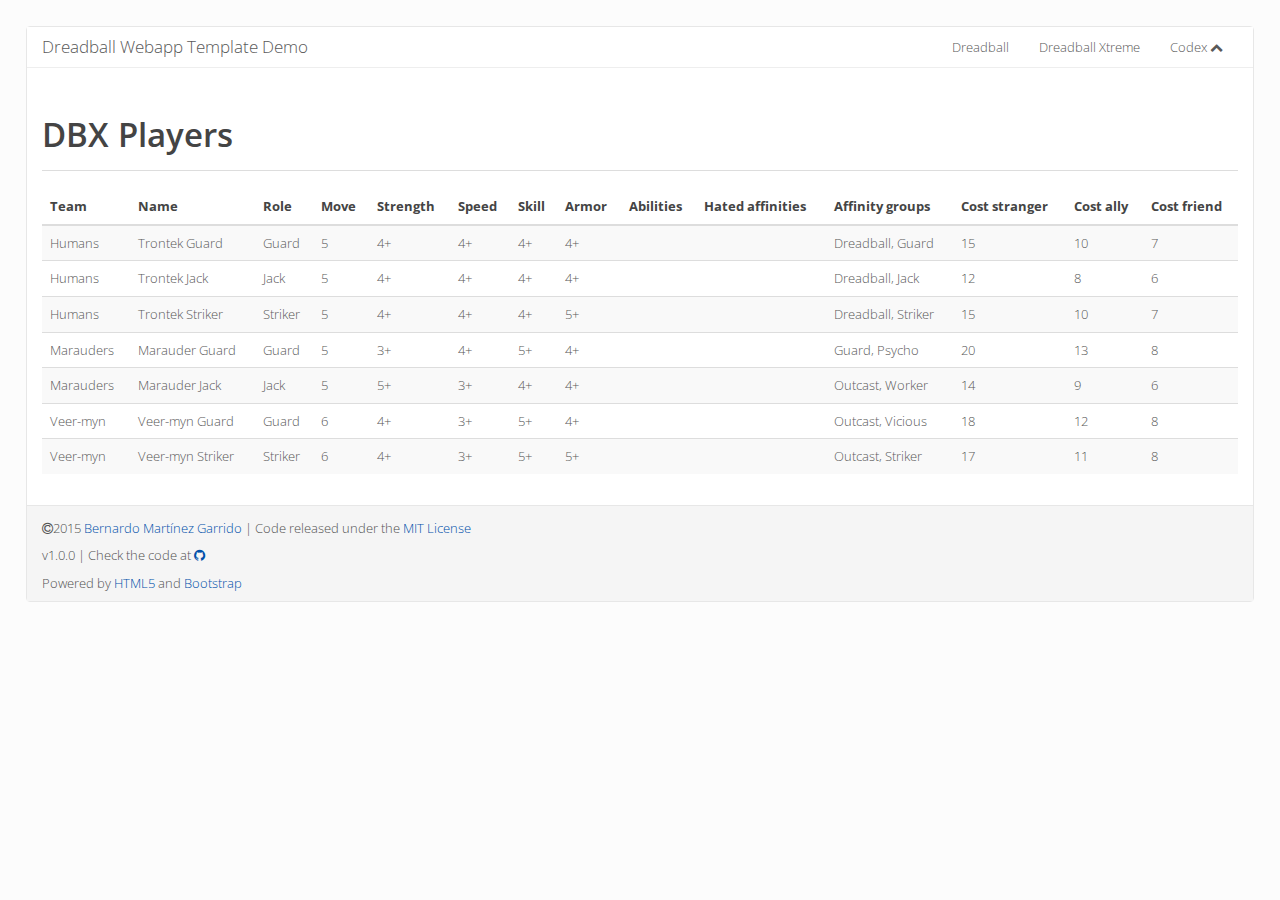
<file: dbx_players_list.html>
<!DOCTYPE html>
<html xmlns="http://www.w3.org/1999/xhtml" lang="en">
<head>
    <meta http-equiv="Content-Type" content="text/html; charset=utf-8"/>
    <meta charset='utf-8'>

    <meta name="viewport" content="width=device-width, initial-scale=1.0"/>

    <!-- IE Compatibility tag -->
    <meta http-equiv="X-UA-Compatible" content="IE=edge">

    <title>Index - Dreadball Webapp Template Demo</title>

    <!-- Metadata -->
    <meta name="description"
          content="Dreadball Webapp Template Demo">
    <meta name="keywords" content="Dreadball, demo, template">
    <meta name="author" content="Bernardo Martínez Garrido">

    <!-- Linking Metadata -->
    <link rel="canonical" href="http://www.wandrell.com/dreadball-web-template/">

    <!-- Facebook OpenGraph -->
    <meta property="og:type" content="website"/>
    <meta property="og:url" content="http://www.wandrell.com/docs-bootstrap-template/"/>
    <meta property="og:site" content="Dreadball Webapp Template"/>
    <meta property="og:title" content="Index - Dreadball Webapp Template"/>
    <meta property="og:description"
          content="Check the demo for the Dreadball webapp template"/>

    <!-- Twitter Card -->
    <meta name="twitter:card" content="summary"/>
    <meta name="twitter:site" content="@wandrell"/>
    <meta name="twitter:title" content="Dreadball Webapp Template"/>
    <meta name="twitter:description"
          content="Check the demo for the Dreadball webapp template"/>

    <!-- CSS -->
    <link rel="stylesheet" href="./_static/lib/bootstrap/css/bootstrap.min.css">
    <link rel="stylesheet" href="./_static/lib/font-awesome-4.3.0/css/font-awesome.min.css">
    <!-- Docs Template style -->
    <link rel="stylesheet" href="_static/css/style.css">

    <!-- HTML5 Shiv. For IE6-8 support of HTML5 elements -->
    <!--[if lt IE 9]>
    <script src="./_static/lib/html5shiv/html5shiv.min.js"></script>
    <![endif]-->

</head>
<body>
<header class="header">
    <nav id="navbar-main" class="navbar navbar-main navbar-default">
        <div class="container-fluid">
            <div class="navbar-header">
                <button type="button" class="navbar-toggle collapsed" data-toggle="collapse"
                        data-target="#navbar-main-body"
                        aria-expanded="false" aria-controls="navbar-main">
                    <span class="sr-only">Toggle navigation</span>
                    <span class="icon-bar"></span>
                    <span class="icon-bar"></span>
                    <span class="icon-bar"></span>
                </button>
                <a class="navbar-brand" href="./index.html">Dreadball Webapp Template Demo</a>
            </div>

            <div id="navbar-main-body" class="navbar-body navbar-collapse collapse">
                <ul class="nav navbar-nav navbar-right">
                    <li><a href="./dbo_team_pick.html">Dreadball</a></li>
                    <li><a href="./dbx_create_sponsor.html">Dreadball Xtreme</a></li>
                    <li class="dropdown">
                        <a href="#" class="dropdown-toggle" data-toggle="dropdown" role="button" aria-haspopup="true"
                           aria-expanded="false">Codex
                            <span class="chevron_toggleable fa fa-chevron-up"
                                  aria-hidden="true"></span>
                        </a>
                        <ul class="dropdown-menu" role="menu">
                            <li><a href="./dbo_players_list.html">DBO Players</a></li>
                            <li><a href="./dbx_players_list.html">DBX Players</a></li>
                            <li><a href="./mvp_list.html">MVPs</a></li>
                            <li><a href="./team_list.html">Teams</a></li>
                        </ul>
                    </li>
                </ul>
            </div>
        </div>
    </nav>
</header>
<section id="main-section" class="container-fluid">
    <header class="page-header">
        <h1>DBX Players</h1>
    </header>

    <section id="players_list">
        <table class="table table-striped">
            <thead>
            <tr>
                <th>Team</th>
                <th>Name</th>
                <th>Role</th>
                <th>Move</th>
                <th>Strength</th>
                <th>Speed</th>
                <th>Skill</th>
                <th>Armor</th>
                <th>Abilities</th>
                <th>Hated affinities</th>
                <th>Affinity groups</th>
                <th>Cost stranger</th>
                <th>Cost ally</th>
                <th>Cost friend</th>
            </tr>
            </thead>
            <tbody>
            <tr>
                <td>Humans</td>
                <td>Trontek Guard</td>
                <td>Guard</td>
                <td>5</td>
                <td>4+</td>
                <td>4+</td>
                <td>4+</td>
                <td>4+</td>
                <td></td>
                <td></td>
                <td>Dreadball, Guard</td>
                <td>15</td>
                <td>10</td>
                <td>7</td>
            </tr>
            <tr>
                <td>Humans</td>
                <td>Trontek Jack</td>
                <td>Jack</td>
                <td>5</td>
                <td>4+</td>
                <td>4+</td>
                <td>4+</td>
                <td>4+</td>
                <td></td>
                <td></td>
                <td>Dreadball, Jack</td>
                <td>12</td>
                <td>8</td>
                <td>6</td>
            </tr>
            <tr>
                <td>Humans</td>
                <td>Trontek Striker</td>
                <td>Striker</td>
                <td>5</td>
                <td>4+</td>
                <td>4+</td>
                <td>4+</td>
                <td>5+</td>
                <td></td>
                <td></td>
                <td>Dreadball, Striker</td>
                <td>15</td>
                <td>10</td>
                <td>7</td>
            </tr>
            <tr>
                <td>Marauders</td>
                <td>Marauder Guard</td>
                <td>Guard</td>
                <td>5</td>
                <td>3+</td>
                <td>4+</td>
                <td>5+</td>
                <td>4+</td>
                <td></td>
                <td></td>
                <td>Guard, Psycho</td>
                <td>20</td>
                <td>13</td>
                <td>8</td>
            </tr>
            <tr>
                <td>Marauders</td>
                <td>Marauder Jack</td>
                <td>Jack</td>
                <td>5</td>
                <td>5+</td>
                <td>3+</td>
                <td>4+</td>
                <td>4+</td>
                <td></td>
                <td></td>
                <td>Outcast, Worker</td>
                <td>14</td>
                <td>9</td>
                <td>6</td>
            </tr>
            <tr>
                <td>Veer-myn</td>
                <td>Veer-myn Guard</td>
                <td>Guard</td>
                <td>6</td>
                <td>4+</td>
                <td>3+</td>
                <td>5+</td>
                <td>4+</td>
                <td></td>
                <td></td>
                <td>Outcast, Vicious</td>
                <td>18</td>
                <td>12</td>
                <td>8</td>
            </tr>
            <tr>
                <td>Veer-myn</td>
                <td>Veer-myn Striker</td>
                <td>Striker</td>
                <td>6</td>
                <td>4+</td>
                <td>3+</td>
                <td>5+</td>
                <td>5+</td>
                <td></td>
                <td></td>
                <td>Outcast, Striker</td>
                <td>17</td>
                <td>11</td>
                <td>8</td>
            </tr>
            </tbody>
        </table>
    </section>
</section>
<footer class="container-fluid">
    <p><span class="fa fa-copyright"></span>2015 <a id="author-link"
                                                    href="https://github.com/Bernardo-MG">Bernardo
        Martínez Garrido</a> | Code released under the <a id="license-link"
                                                          href="http://www.opensource.org/licenses/mit-license.php">MIT
        License</a></p>
    <p>v1.0.0 | Check the code at <a href="#" title="GitHub" aria-label="GitHub"><span
            class="fa fa-github" aria-hidden="true"></span></a></p>
    <p>Powered by <a href="http://www.w3schools.com/html/html5_intro.asp">HTML5</a> and <a
            href="http://getbootstrap.com/">Bootstrap</a></p>
</footer>
<script src="./_static/lib/jquery/jquery-1.11.3.min.js"></script>
<script src="./_static/lib/bootstrap/js/bootstrap.min.js"></script>
<script src="./_static/js/chevron-toggle.js"></script>
<script src="./_static/js/smooth-scroll.js"></script>
<script src="./_static/js/tooltip.js"></script>
</body>
</html>
</file>
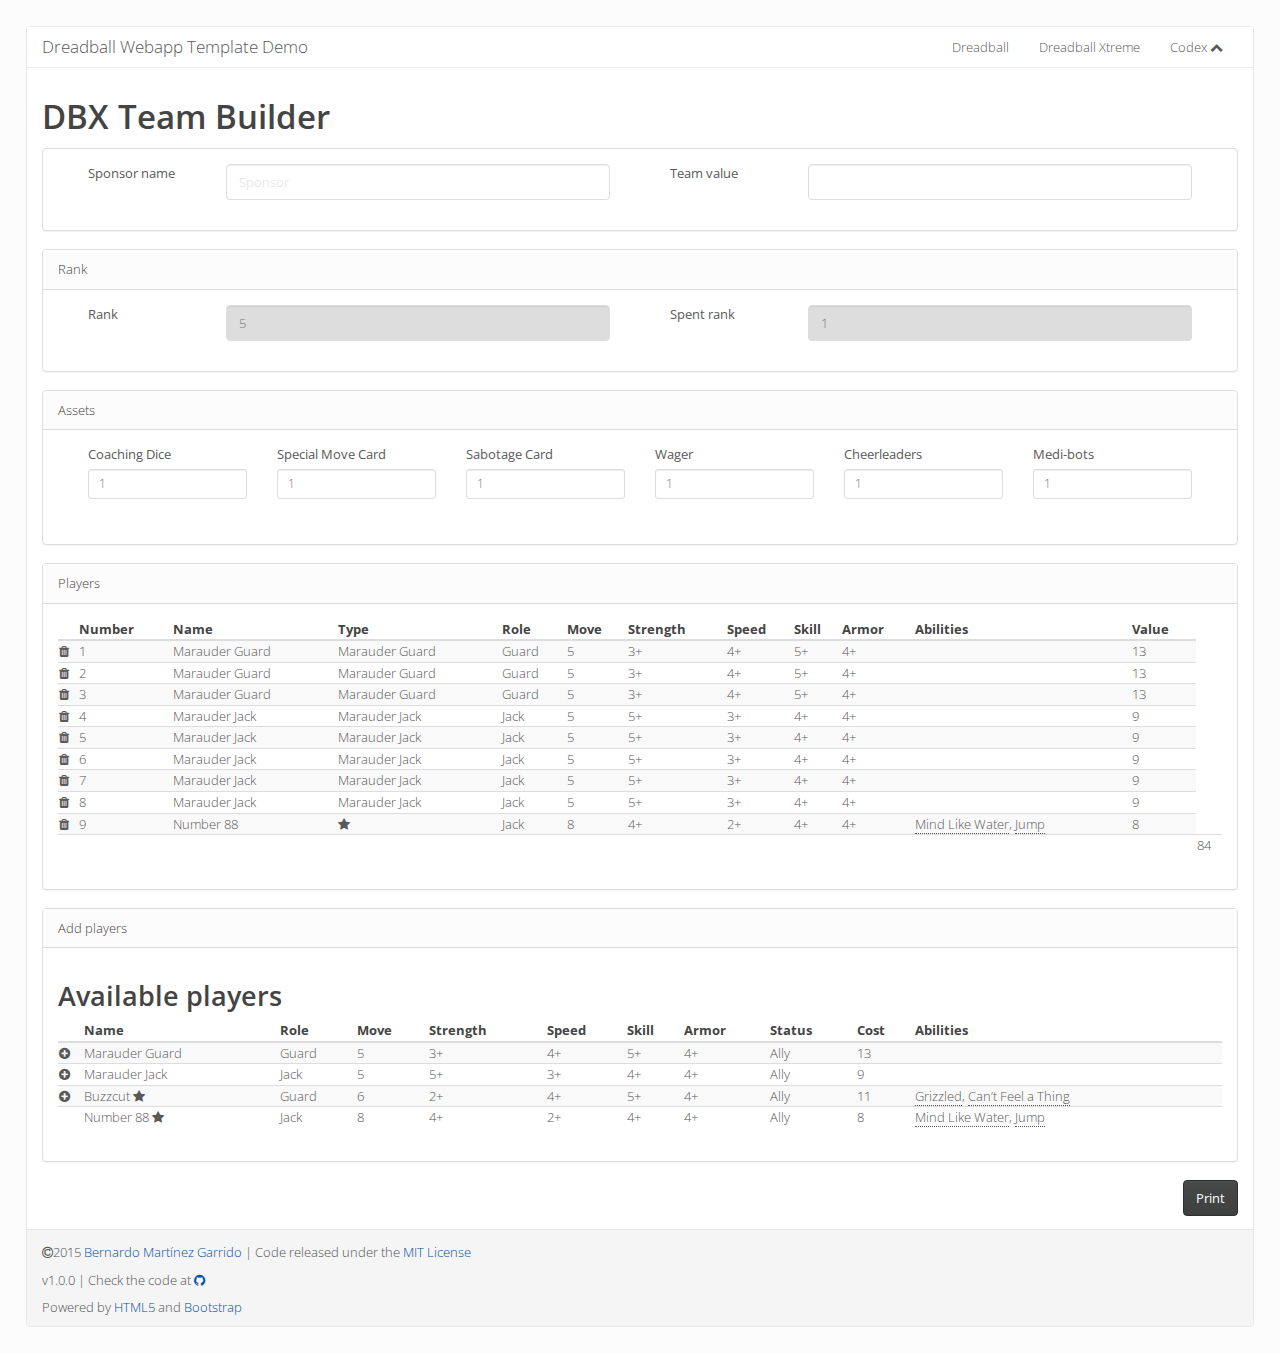
<file: dbx_team_edit.html>
<!DOCTYPE html>
<html xmlns="http://www.w3.org/1999/xhtml" lang="en">
<head>
    <meta http-equiv="Content-Type" content="text/html; charset=utf-8"/>
    <meta charset='utf-8'>

    <meta name="viewport" content="width=device-width, initial-scale=1.0"/>

    <!-- IE Compatibility tag -->
    <meta http-equiv="X-UA-Compatible" content="IE=edge">

    <title>DBO Team Builder - Dreadball Webapp Template Demo</title>

    <!-- Metadata -->
    <meta name="description"
          content="Dreadball Webapp Template Demo">
    <meta name="keywords" content="Dreadball, demo, template">
    <meta name="author" content="Bernardo Martínez Garrido">

    <!-- Linking Metadata -->
    <link rel="canonical" href="http://www.wandrell.com/dreadball-web-template/">

    <!-- Facebook OpenGraph -->
    <meta property="og:type" content="website"/>
    <meta property="og:url" content="http://www.wandrell.com/docs-bootstrap-template/"/>
    <meta property="og:site" content="Dreadball Webapp Template"/>
    <meta property="og:title" content="Index - Dreadball Webapp Template"/>
    <meta property="og:description"
          content="Check the demo for the Dreadball webapp template"/>

    <!-- Twitter Card -->
    <meta name="twitter:card" content="summary"/>
    <meta name="twitter:site" content="@wandrell"/>
    <meta name="twitter:title" content="Dreadball Webapp Template"/>
    <meta name="twitter:description"
          content="Check the demo for the Dreadball webapp template"/>

    <!-- CSS -->
    <link rel="stylesheet" href="./_static/lib/bootstrap/css/bootstrap.min.css">
    <link rel="stylesheet" href="./_static/lib/font-awesome-4.3.0/css/font-awesome.min.css">
    <!-- Docs Template style -->
    <link rel="stylesheet" href="_static/css/style.css">

    <!-- HTML5 Shiv. For IE6-8 support of HTML5 elements -->
    <!--[if lt IE 9]>
    <script src="./_static/lib/html5shiv/html5shiv.min.js"></script>
    <![endif]-->

</head>
<body>
<header class="header">
    <nav id="navbar-main" class="navbar navbar-main navbar-default">
        <div class="container-fluid">
            <div class="navbar-header">
                <button type="button" class="navbar-toggle collapsed" data-toggle="collapse"
                        data-target="#navbar-main-body"
                        aria-expanded="false" aria-controls="navbar-main">
                    <span class="sr-only">Toggle navigation</span>
                    <span class="icon-bar"></span>
                    <span class="icon-bar"></span>
                    <span class="icon-bar"></span>
                </button>
                <a class="navbar-brand" href="./index.html">Dreadball Webapp Template Demo</a>
            </div>

            <div id="navbar-main-body" class="navbar-body navbar-collapse collapse">
                <ul class="nav navbar-nav navbar-right">
                    <li><a href="./dbo_team_pick.html">Dreadball</a></li>
                    <li><a href="./dbx_create_sponsor.html">Dreadball Xtreme</a></li>
                    <li class="dropdown">
                        <a href="#" class="dropdown-toggle" data-toggle="dropdown" role="button" aria-haspopup="true"
                           aria-expanded="false">Codex
                            <span class="chevron_toggleable fa fa-chevron-up"
                                  aria-hidden="true"></span>
                        </a>
                        <ul class="dropdown-menu" role="menu">
                            <li><a href="./dbo_players_list.html">DBO Players</a></li>
                            <li><a href="./dbx_players_list.html">DBX Players</a></li>
                            <li><a href="./mvp_list.html">MVPs</a></li>
                            <li><a href="./team_list.html">Teams</a></li>
                        </ul>
                    </li>
                </ul>
            </div>
        </div>
    </nav>
</header>
<section id="main-section" class="container-fluid">
    <h1>DBX Team Builder</h1>
    <section id="team_edit" class="form-well">
        <form role="form">
            <div class="panel panel-default">
                <div class="panel-body">
                    <div class="form-group col-sm-6">
                        <label for="sponsorName" class="col-sm-3 control-label">Sponsor name</label>
                        <div class="col-sm-9">
                            <input class="form-control" id="sponsorName" placeholder="Sponsor">
                        </div>
                    </div>
                    <div class="form-group col-sm-6">
                        <label for="teamValue" class="col-sm-3 control-label">Team value</label>
                        <div class="col-sm-9">
                            <input class="form-control" id="teamValue">
                        </div>
                    </div>
                </div>
            </div>
            <div class="panel panel-default">
                <div class="panel-heading">Rank</div>
                <div class="panel-body">
                    <div class="form-group col-sm-6">
                        <label for="rank" class="col-sm-3 control-label">Rank</label>
                        <div class="col-sm-9">
                            <input class="form-control" id="rank" value="5" disabled>
                        </div>
                    </div>
                    <div class="form-group col-sm-6">
                        <label for="spentRank" class="col-sm-3 control-label">Spent rank</label>
                        <div class="col-sm-9">
                            <input class="form-control" id="spentRank" value="1" disabled>
                        </div>
                    </div>
                </div>
            </div>
            <div class="panel panel-default">
                <div class="panel-heading">Assets</div>
                <div class="panel-body">
                    <div class="form-group col-md-12">
                        <div class="form-group col-md-2">
                            <label for="dice" class="control-label">Coaching Dice</label>
                            <input type="number" value="1" id="dice" class="form-control input-sm">
                        </div>
                        <div class="form-group col-md-2">
                            <label for="moveCards" class="control-label">Special Move Card</label>
                            <input type="number" value="1" id="moveCards" class="form-control input-sm">
                        </div>
                        <div class="form-group col-md-2">
                            <label for="sabotageCards" class="control-label">Sabotage Card</label>
                            <input type="number" value="1" id="sabotageCards" class="form-control input-sm">
                        </div>
                        <div class="form-group col-md-2">
                            <label for="wagers" class="control-label">Wager</label>
                            <input type="number" value="1" id="wagers" class="form-control input-sm">
                        </div>
                        <div class="form-group col-md-2">
                            <label for="cheerleaders" class="control-label">Cheerleaders</label>
                            <input type="number" value="1" id="cheerleaders" class="form-control input-sm">
                        </div>
                        <div class="form-group col-md-2">
                            <label for="mediBots" class="control-label">Medi-bots</label>
                            <input type="number" value="1" id="mediBots" class="form-control input-sm">
                        </div>
                    </div>
                </div>
            </div>
            <div class="panel panel-default">
                <div class="panel-heading">Players</div>
                <div class="panel-body">
                    <table class="table table-striped">
                        <thead>
                        <tr>
                            <th></th>
                            <th>Number</th>
                            <th>Name</th>
                            <th>Type</th>
                            <th>Role</th>
                            <th>Move</th>
                            <th>Strength</th>
                            <th>Speed</th>
                            <th>Skill</th>
                            <th>Armor</th>
                            <th>Abilities</th>
                            <th>Value</th>
                        </tr>
                        </thead>
                        <tfoot>
                        <tr>
                            <td></td>
                            <td></td>
                            <td></td>
                            <td></td>
                            <td></td>
                            <td></td>
                            <td></td>
                            <td></td>
                            <td></td>
                            <td></td>
                            <td></td>
                            <td></td>
                            <td>84</td>
                        </tr>
                        </tfoot>
                        <tbody>
                        <tr>
                            <td><i class="fa fa-trash table-action" aria-hidden="true"></i></td>
                            <td>1</td>
                            <td class="table-action"><span contenteditable>Marauder Guard</span></td>
                            <td>Marauder Guard</td>
                            <td>Guard</td>
                            <td>5</td>
                            <td>3+</td>
                            <td>4+</td>
                            <td>5+</td>
                            <td>4+</td>
                            <td></td>
                            <td>13</td>
                        </tr>
                        <tr>
                            <td><i class="fa fa-trash table-action" aria-hidden="true"></i></td>
                            <td>2</td>
                            <td class="table-action"><span contenteditable>Marauder Guard</span></td>
                            <td>Marauder Guard</td>
                            <td>Guard</td>
                            <td>5</td>
                            <td>3+</td>
                            <td>4+</td>
                            <td>5+</td>
                            <td>4+</td>
                            <td></td>
                            <td>13</td>
                        </tr>
                        <tr>
                            <td><i class="fa fa-trash table-action" aria-hidden="true"></i></td>
                            <td>3</td>
                            <td class="table-action"><span contenteditable>Marauder Guard</span></td>
                            <td>Marauder Guard</td>
                            <td>Guard</td>
                            <td>5</td>
                            <td>3+</td>
                            <td>4+</td>
                            <td>5+</td>
                            <td>4+</td>
                            <td></td>
                            <td>13</td>
                        </tr>
                        <tr>
                            <td><i class="fa fa-trash table-action" aria-hidden="true"></i></td>
                            <td>4</td>
                            <td class="table-action"><span contenteditable>Marauder Jack</span></td>
                            <td>Marauder Jack</td>
                            <td>Jack</td>
                            <td>5</td>
                            <td>5+</td>
                            <td>3+</td>
                            <td>4+</td>
                            <td>4+</td>
                            <td></td>
                            <td>9</td>
                        </tr>
                        <tr>
                            <td><i class="fa fa-trash table-action" aria-hidden="true"></i></td>
                            <td>5</td>
                            <td class="table-action"><span contenteditable>Marauder Jack</span></td>
                            <td>Marauder Jack</td>
                            <td>Jack</td>
                            <td>5</td>
                            <td>5+</td>
                            <td>3+</td>
                            <td>4+</td>
                            <td>4+</td>
                            <td></td>
                            <td>9</td>
                        </tr>
                        <tr>
                            <td><i class="fa fa-trash table-action" aria-hidden="true"></i></td>
                            <td>6</td>
                            <td class="table-action"><span contenteditable>Marauder Jack</span></td>
                            <td>Marauder Jack</td>
                            <td>Jack</td>
                            <td>5</td>
                            <td>5+</td>
                            <td>3+</td>
                            <td>4+</td>
                            <td>4+</td>
                            <td></td>
                            <td>9</td>
                        </tr>
                        <tr>
                            <td><i class="fa fa-trash table-action" aria-hidden="true"></i></td>
                            <td>7</td>
                            <td class="table-action"><span contenteditable>Marauder Jack</span></td>
                            <td>Marauder Jack</td>
                            <td>Jack</td>
                            <td>5</td>
                            <td>5+</td>
                            <td>3+</td>
                            <td>4+</td>
                            <td>4+</td>
                            <td></td>
                            <td>9</td>
                        </tr>
                        <tr>
                            <td><i class="fa fa-trash table-action" aria-hidden="true"></i></td>
                            <td>8</td>
                            <td class="table-action"><span contenteditable>Marauder Jack</span></td>
                            <td>Marauder Jack</td>
                            <td>Jack</td>
                            <td>5</td>
                            <td>5+</td>
                            <td>3+</td>
                            <td>4+</td>
                            <td>4+</td>
                            <td></td>
                            <td>9</td>
                        </tr>
                        <tr>
                            <td><i class="fa fa-trash table-action" aria-hidden="true"></i></td>
                            <td>9</td>
                            <td>Number 88</td>
                            <td><i class="fa fa-star" aria-hidden="true"></i></td>
                            <td>Jack</td>
                            <td>8</td>
                            <td>4+</td>
                            <td>2+</td>
                            <td>4+</td>
                            <td>4+</td>
                            <td><span class="tooltip-text" data-toggle="tooltip" data-placement="top"
                                      title="Ability description">Mind Like Water</span>, <span class="tooltip-text"
                                                                                                data-toggle="tooltip"
                                                                                                data-placement="top"
                                                                                                title="Ability description">Jump</span>
                            </td>
                            <td>8</td>
                        </tr>
                        </tbody>
                    </table>
                </div>
            </div>
            <div class="panel panel-default">
                <div class="panel-heading">Add players</div>
                <div class="panel-body">
                    <div class="row">
                        <div class="col-md-12">
                            <h2>Available players</h2>
                            <table class="table table-striped">
                                <thead>
                                <tr>
                                    <th></th>
                                    <th>Name</th>
                                    <th>Role</th>
                                    <th>Move</th>
                                    <th>Strength</th>
                                    <th>Speed</th>
                                    <th>Skill</th>
                                    <th>Armor</th>
                                    <th>Status</th>
                                    <th>Cost</th>
                                    <th>Abilities</th>
                                </tr>
                                </thead>
                                <tbody>
                                <tr>
                                    <td><i class="fa fa-plus-circle table-action" aria-hidden="true"></i></td>
                                    <td>Marauder Guard</td>
                                    <td>Guard</td>
                                    <td>5</td>
                                    <td>3+</td>
                                    <td>4+</td>
                                    <td>5+</td>
                                    <td>4+</td>
                                    <td>Ally</td>
                                    <td>13</td>
                                    <td></td>
                                </tr>
                                <tr>
                                    <td><i class="fa fa-plus-circle table-action" aria-hidden="true"></i></td>
                                    <td>Marauder Jack</td>
                                    <td>Jack</td>
                                    <td>5</td>
                                    <td>5+</td>
                                    <td>3+</td>
                                    <td>4+</td>
                                    <td>4+</td>
                                    <td>Ally</td>
                                    <td>9</td>
                                    <td></td>
                                </tr>
                                <tr>
                                    <td><i class="fa fa-plus-circle table-action" aria-hidden="true"></i></td>
                                    <td>Buzzcut <i class="fa fa-star" aria-hidden="true"></i></td>
                                    <td>Guard</td>
                                    <td>6</td>
                                    <td>2+</td>
                                    <td>4+</td>
                                    <td>5+</td>
                                    <td>4+</td>
                                    <td>Ally</td>
                                    <td>11</td>
                                    <td><span class="tooltip-text" data-toggle="tooltip" data-placement="top"
                                              title="Ability description">Grizzled</span>, <span class="tooltip-text"
                                                                                                 data-toggle="tooltip"
                                                                                                 data-placement="top"
                                                                                                 title="Ability description">Can’t Feel a Thing</span>
                                    </td>
                                </tr>
                                <tr>
                                    <td></td>
                                    <td>Number 88 <i class="fa fa-star" aria-hidden="true"></i></td>
                                    <td>Jack</td>
                                    <td>8</td>
                                    <td>4+</td>
                                    <td>2+</td>
                                    <td>4+</td>
                                    <td>4+</td>
                                    <td>Ally</td>
                                    <td>8</td>
                                    <td><span class="tooltip-text" data-toggle="tooltip" data-placement="top"
                                              title="Ability description">Mind Like Water</span>, <span
                                            class="tooltip-text"
                                            data-toggle="tooltip"
                                            data-placement="top"
                                            title="Ability description">Jump</span>
                                    </td>
                                </tr>
                                </tbody>
                            </table>
                        </div>
                    </div>
                </div>
            </div>
        </form>
    </section>
    <div id="print_team" class="row">
        <div class="col-md-12"><a class="btn btn-default pull-right" href="#" role="button">Print</a></div>
    </div>
</section>
<footer class="container-fluid">
    <p><span class="fa fa-copyright"></span>2015 <a id="author-link"
                                                    href="https://github.com/Bernardo-MG">Bernardo
        Martínez Garrido</a> | Code released under the <a id="license-link"
                                                          href="http://www.opensource.org/licenses/mit-license.php">MIT
        License</a></p>
    <p>v1.0.0 | Check the code at <a href="#" title="GitHub" aria-label="GitHub"><span
            class="fa fa-github" aria-hidden="true"></span></a></p>
    <p>Powered by <a href="http://www.w3schools.com/html/html5_intro.asp">HTML5</a> and <a
            href="http://getbootstrap.com/">Bootstrap</a></p>
</footer>
<script src="./_static/lib/jquery/jquery-1.11.3.min.js"></script>
<script src="./_static/lib/bootstrap/js/bootstrap.min.js"></script>
<script src="./_static/js/chevron-toggle.js"></script>
<script src="./_static/js/smooth-scroll.js"></script>
<script src="./_static/js/tooltip.js"></script>
</body>
</html>
</file>
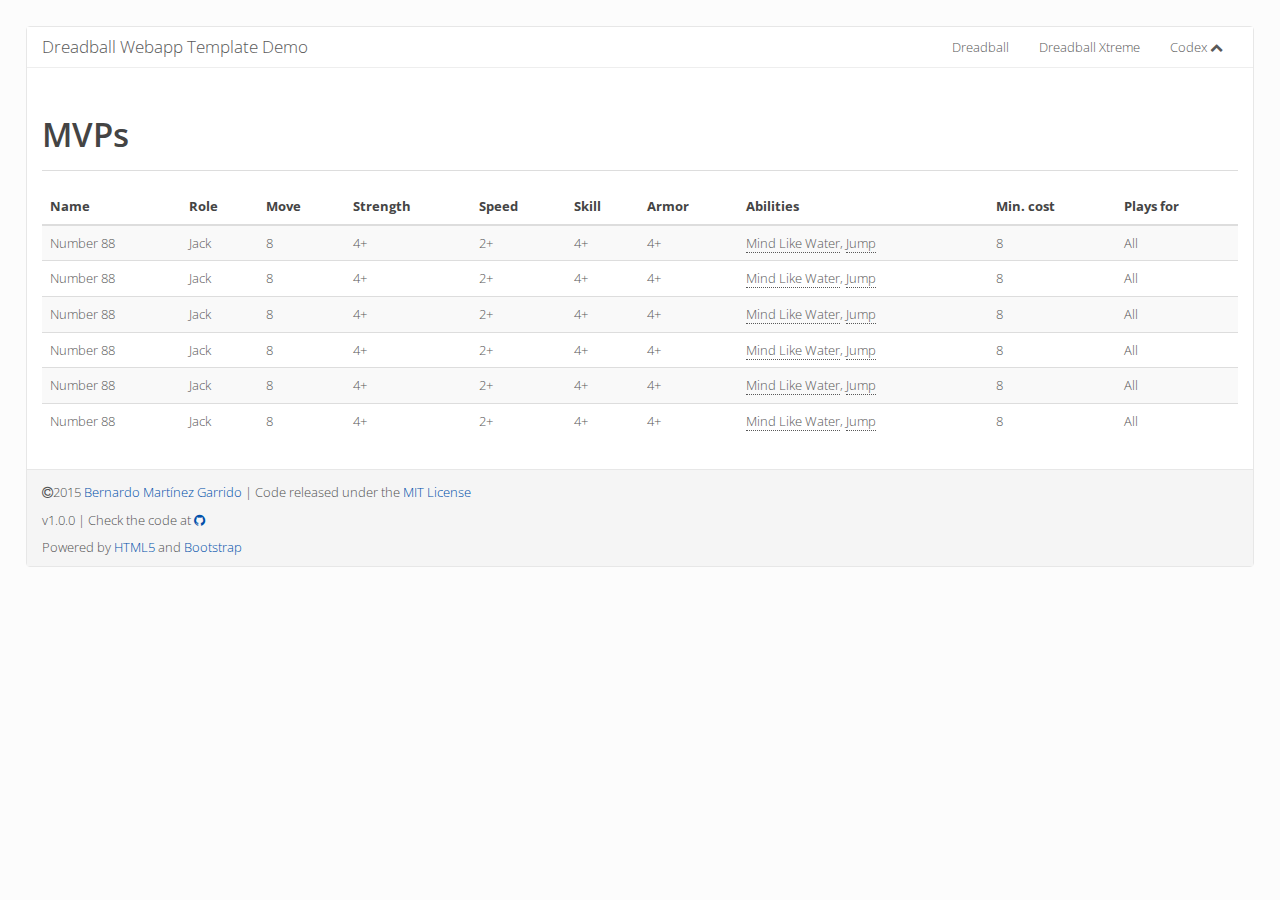
<file: mvp_list.html>
<!DOCTYPE html>
<html xmlns="http://www.w3.org/1999/xhtml" lang="en">
<head>
    <meta http-equiv="Content-Type" content="text/html; charset=utf-8"/>
    <meta charset='utf-8'>

    <meta name="viewport" content="width=device-width, initial-scale=1.0"/>

    <!-- IE Compatibility tag -->
    <meta http-equiv="X-UA-Compatible" content="IE=edge">

    <title>Index - Dreadball Webapp Template Demo</title>

    <!-- Metadata -->
    <meta name="description"
          content="Dreadball Webapp Template Demo">
    <meta name="keywords" content="Dreadball, demo, template">
    <meta name="author" content="Bernardo Martínez Garrido">

    <!-- Linking Metadata -->
    <link rel="canonical" href="http://www.wandrell.com/dreadball-web-template/">

    <!-- Facebook OpenGraph -->
    <meta property="og:type" content="website"/>
    <meta property="og:url" content="http://www.wandrell.com/docs-bootstrap-template/"/>
    <meta property="og:site" content="Dreadball Webapp Template"/>
    <meta property="og:title" content="Index - Dreadball Webapp Template"/>
    <meta property="og:description"
          content="Check the demo for the Dreadball webapp template"/>

    <!-- Twitter Card -->
    <meta name="twitter:card" content="summary"/>
    <meta name="twitter:site" content="@wandrell"/>
    <meta name="twitter:title" content="Dreadball Webapp Template"/>
    <meta name="twitter:description"
          content="Check the demo for the Dreadball webapp template"/>

    <!-- CSS -->
    <link rel="stylesheet" href="./_static/lib/bootstrap/css/bootstrap.min.css">
    <link rel="stylesheet" href="./_static/lib/font-awesome-4.3.0/css/font-awesome.min.css">
    <!-- Docs Template style -->
    <link rel="stylesheet" href="_static/css/style.css">

    <!-- HTML5 Shiv. For IE6-8 support of HTML5 elements -->
    <!--[if lt IE 9]>
    <script src="./_static/lib/html5shiv/html5shiv.min.js"></script>
    <![endif]-->

</head>
<body>
<header class="header">
    <nav id="navbar-main" class="navbar navbar-main navbar-default">
        <div class="container-fluid">
            <div class="navbar-header">
                <button type="button" class="navbar-toggle collapsed" data-toggle="collapse"
                        data-target="#navbar-main-body"
                        aria-expanded="false" aria-controls="navbar-main">
                    <span class="sr-only">Toggle navigation</span>
                    <span class="icon-bar"></span>
                    <span class="icon-bar"></span>
                    <span class="icon-bar"></span>
                </button>
                <a class="navbar-brand" href="./index.html">Dreadball Webapp Template Demo</a>
            </div>

            <div id="navbar-main-body" class="navbar-body navbar-collapse collapse">
                <ul class="nav navbar-nav navbar-right">
                    <li><a href="./dbo_team_pick.html">Dreadball</a></li>
                    <li><a href="./dbx_create_sponsor.html">Dreadball Xtreme</a></li>
                    <li class="dropdown">
                        <a href="#" class="dropdown-toggle" data-toggle="dropdown" role="button" aria-haspopup="true"
                           aria-expanded="false">Codex
                            <span class="chevron_toggleable fa fa-chevron-up"
                                  aria-hidden="true"></span>
                        </a>
                        <ul class="dropdown-menu" role="menu">
                            <li><a href="./dbo_players_list.html">DBO Players</a></li>
                            <li><a href="./dbx_players_list.html">DBX Players</a></li>
                            <li><a href="./mvp_list.html">MVPs</a></li>
                            <li><a href="./team_list.html">Teams</a></li>
                        </ul>
                    </li>
                </ul>
            </div>
        </div>
    </nav>
</header>
<section id="main-section" class="container-fluid">
    <header class="page-header">
        <h1>MVPs</h1>
    </header>

    <section id="mvps_list">
        <table class="table table-striped">
            <thead>
            <tr>
                <th>Name</th>
                <th>Role</th>
                <th>Move</th>
                <th>Strength</th>
                <th>Speed</th>
                <th>Skill</th>
                <th>Armor</th>
                <th>Abilities</th>
                <th>Min. cost</th>
                <th>Plays for</th>
            </tr>
            </thead>
            <tbody>
            <tr>
                <td>Number 88</td>
                <td>Jack</td>
                <td>8</td>
                <td>4+</td>
                <td>2+</td>
                <td>4+</td>
                <td>4+</td>
                <td><span class="tooltip-text" data-toggle="tooltip" data-placement="top"
                          title="Ability description">Mind Like Water</span>, <span class="tooltip-text"
                                                                                    data-toggle="tooltip"
                                                                                    data-placement="top"
                                                                                    title="Ability description">Jump</span>
                </td>
                <td>8</td>
                <td>All</td>
            </tr>
            <tr>
                <td>Number 88</td>
                <td>Jack</td>
                <td>8</td>
                <td>4+</td>
                <td>2+</td>
                <td>4+</td>
                <td>4+</td>
                <td><span class="tooltip-text" data-toggle="tooltip" data-placement="top"
                          title="Ability description">Mind Like Water</span>, <span class="tooltip-text"
                                                                                    data-toggle="tooltip"
                                                                                    data-placement="top"
                                                                                    title="Ability description">Jump</span>
                </td>
                <td>8</td>
                <td>All</td>
            </tr>
            <tr>
                <td>Number 88</td>
                <td>Jack</td>
                <td>8</td>
                <td>4+</td>
                <td>2+</td>
                <td>4+</td>
                <td>4+</td>
                <td><span class="tooltip-text" data-toggle="tooltip" data-placement="top"
                          title="Ability description">Mind Like Water</span>, <span class="tooltip-text"
                                                                                    data-toggle="tooltip"
                                                                                    data-placement="top"
                                                                                    title="Ability description">Jump</span>
                </td>
                <td>8</td>
                <td>All</td>
            </tr>
            <tr>
                <td>Number 88</td>
                <td>Jack</td>
                <td>8</td>
                <td>4+</td>
                <td>2+</td>
                <td>4+</td>
                <td>4+</td>
                <td><span class="tooltip-text" data-toggle="tooltip" data-placement="top"
                          title="Ability description">Mind Like Water</span>, <span class="tooltip-text"
                                                                                    data-toggle="tooltip"
                                                                                    data-placement="top"
                                                                                    title="Ability description">Jump</span>
                </td>
                <td>8</td>
                <td>All</td>
            </tr>
            <tr>
                <td>Number 88</td>
                <td>Jack</td>
                <td>8</td>
                <td>4+</td>
                <td>2+</td>
                <td>4+</td>
                <td>4+</td>
                <td><span class="tooltip-text" data-toggle="tooltip" data-placement="top"
                          title="Ability description">Mind Like Water</span>, <span class="tooltip-text"
                                                                                    data-toggle="tooltip"
                                                                                    data-placement="top"
                                                                                    title="Ability description">Jump</span>
                </td>
                <td>8</td>
                <td>All</td>
            </tr>
            <tr>
                <td>Number 88</td>
                <td>Jack</td>
                <td>8</td>
                <td>4+</td>
                <td>2+</td>
                <td>4+</td>
                <td>4+</td>
                <td><span class="tooltip-text" data-toggle="tooltip" data-placement="top"
                          title="Ability description">Mind Like Water</span>, <span class="tooltip-text"
                                                                                    data-toggle="tooltip"
                                                                                    data-placement="top"
                                                                                    title="Ability description">Jump</span>
                </td>
                <td>8</td>
                <td>All</td>
            </tr>
            </tbody>
        </table>
    </section>
</section>
<footer class="container-fluid">
    <p><span class="fa fa-copyright"></span>2015 <a id="author-link"
                                                    href="https://github.com/Bernardo-MG">Bernardo
        Martínez Garrido</a> | Code released under the <a id="license-link"
                                                          href="http://www.opensource.org/licenses/mit-license.php">MIT
        License</a></p>
    <p>v1.0.0 | Check the code at <a href="#" title="GitHub" aria-label="GitHub"><span
            class="fa fa-github" aria-hidden="true"></span></a></p>
    <p>Powered by <a href="http://www.w3schools.com/html/html5_intro.asp">HTML5</a> and <a
            href="http://getbootstrap.com/">Bootstrap</a></p>
</footer>
<script src="./_static/lib/jquery/jquery-1.11.3.min.js"></script>
<script src="./_static/lib/bootstrap/js/bootstrap.min.js"></script>
<script src="./_static/js/chevron-toggle.js"></script>
<script src="./_static/js/smooth-scroll.js"></script>
<script src="./_static/js/tooltip.js"></script>
</body>
</html>
</file>
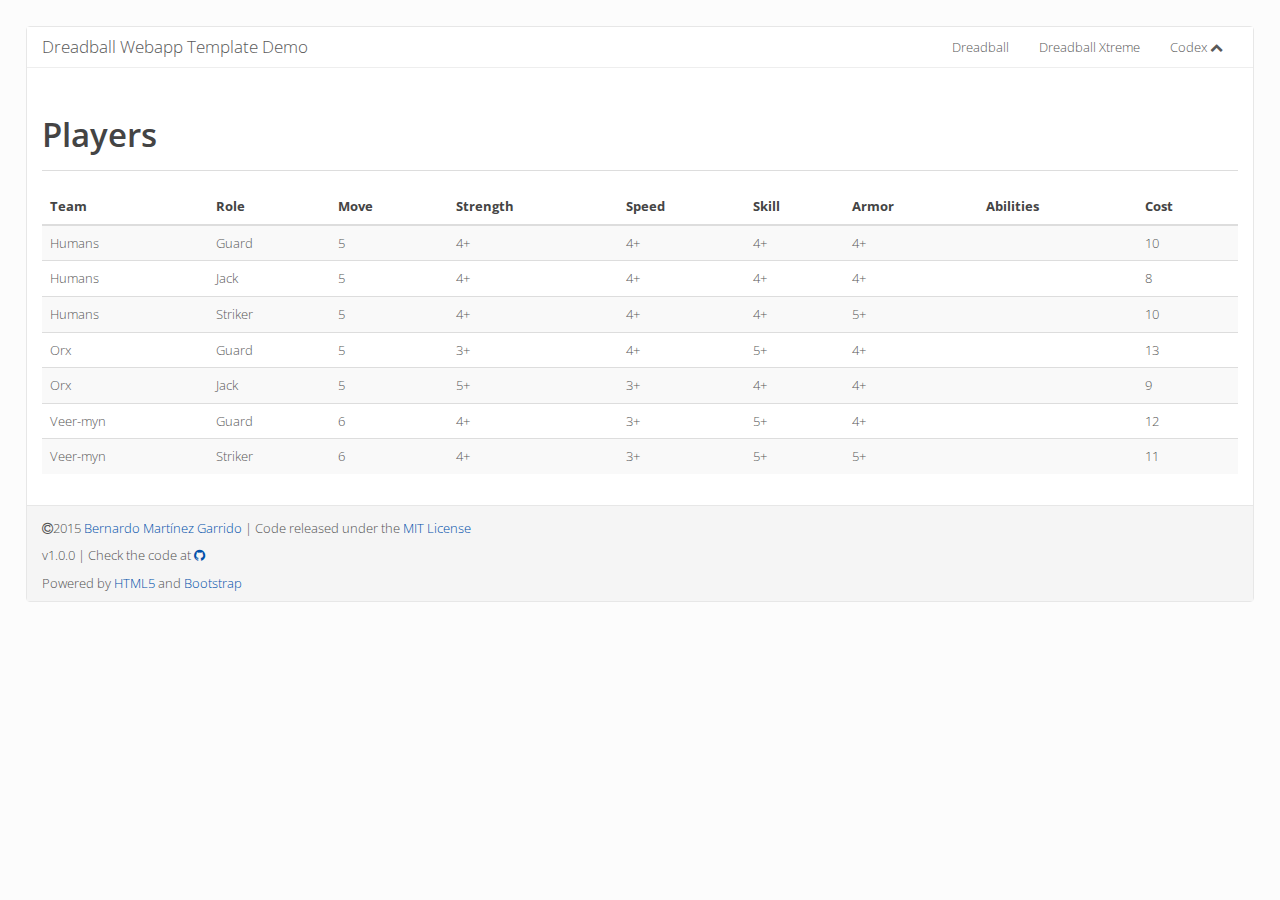
<file: players_list.html>
<!DOCTYPE html>
<html xmlns="http://www.w3.org/1999/xhtml" lang="en">
<head>
    <meta http-equiv="Content-Type" content="text/html; charset=utf-8"/>
    <meta charset='utf-8'>

    <meta name="viewport" content="width=device-width, initial-scale=1.0"/>

    <!-- IE Compatibility tag -->
    <meta http-equiv="X-UA-Compatible" content="IE=edge">

    <title>Index - Dreadball Webapp Template Demo</title>

    <!-- Metadata -->
    <meta name="description"
          content="Dreadball Webapp Template Demo">
    <meta name="keywords" content="Dreadball, demo, template">
    <meta name="author" content="Bernardo Martínez Garrido">

    <!-- Linking Metadata -->
    <link rel="canonical" href="http://www.wandrell.com/dreadball-web-template/">

    <!-- Facebook OpenGraph -->
    <meta property="og:type" content="website"/>
    <meta property="og:url" content="http://www.wandrell.com/docs-bootstrap-template/"/>
    <meta property="og:site" content="Dreadball Webapp Template"/>
    <meta property="og:title" content="Index - Dreadball Webapp Template"/>
    <meta property="og:description"
          content="Check the demo for the Dreadball webapp template"/>

    <!-- Twitter Card -->
    <meta name="twitter:card" content="summary"/>
    <meta name="twitter:site" content="@wandrell"/>
    <meta name="twitter:title" content="Dreadball Webapp Template"/>
    <meta name="twitter:description"
          content="Check the demo for the Dreadball webapp template"/>

    <!-- CSS -->
    <link rel="stylesheet" href="./_static/lib/bootstrap/css/bootstrap.min.css">
    <link rel="stylesheet" href="./_static/lib/font-awesome-4.3.0/css/font-awesome.min.css">
    <!-- Docs Template style -->
    <link rel="stylesheet" href="_static/css/style.css">

    <!-- HTML5 Shiv. For IE6-8 support of HTML5 elements -->
    <!--[if lt IE 9]>
    <script src="./_static/lib/html5shiv/html5shiv.min.js"></script>
    <![endif]-->

</head>
<body>
<header class="header">
    <nav id="navbar-main" class="navbar navbar-main navbar-default">
        <div class="container-fluid">
            <div class="navbar-header">
                <button type="button" class="navbar-toggle collapsed" data-toggle="collapse"
                        data-target="#navbar-main-body"
                        aria-expanded="false" aria-controls="navbar-main">
                    <span class="sr-only">Toggle navigation</span>
                    <span class="icon-bar"></span>
                    <span class="icon-bar"></span>
                    <span class="icon-bar"></span>
                </button>
                <a class="navbar-brand" href="./index.html">Dreadball Webapp Template Demo</a>
            </div>

            <div id="navbar-main-body" class="navbar-body navbar-collapse collapse">
                <ul class="nav navbar-nav navbar-right">
                    <li><a href="./dbo_team_pick.html">Dreadball</a></li>
                    <li><a href="./dbx_create_sponsor.html">Dreadball Xtreme</a></li>
                    <li class="dropdown">
                        <a href="#" class="dropdown-toggle" data-toggle="dropdown" role="button" aria-haspopup="true"
                           aria-expanded="false">Codex
                            <span class="chevron_toggleable fa fa-chevron-up"
                                  aria-hidden="true"></span>
                        </a>
                        <ul class="dropdown-menu" role="menu">
                            <li><a href="./players_list.html">Players</a></li>
                            <li><a href="./mvp_list.html">MVPs</a></li>
                            <li><a href="./team_list.html">Teams</a></li>
                        </ul>
                    </li>
                </ul>
            </div>
        </div>
    </nav>
</header>
<section id="main-section" class="container-fluid">
    <header class="page-header">
        <h1>Players</h1>
    </header>

    <section id="players_list">
        <table class="table table-striped">
            <thead>
            <tr>
                <th>Team</th>
                <th>Role</th>
                <th>Move</th>
                <th>Strength</th>
                <th>Speed</th>
                <th>Skill</th>
                <th>Armor</th>
                <th>Abilities</th>
                <th>Cost</th>
            </tr>
            </thead>
            <tbody>
            <tr>
                <td>Humans</td>
                <td>Guard</td>
                <td>5</td>
                <td>4+</td>
                <td>4+</td>
                <td>4+</td>
                <td>4+</td>
                <td></td>
                <td>10</td>
            </tr>
            <tr>
                <td>Humans</td>
                <td>Jack</td>
                <td>5</td>
                <td>4+</td>
                <td>4+</td>
                <td>4+</td>
                <td>4+</td>
                <td></td>
                <td>8</td>
            </tr>
            <tr>
                <td>Humans</td>
                <td>Striker</td>
                <td>5</td>
                <td>4+</td>
                <td>4+</td>
                <td>4+</td>
                <td>5+</td>
                <td></td>
                <td>10</td>
            </tr>
            <tr>
                <td>Orx</td>
                <td>Guard</td>
                <td>5</td>
                <td>3+</td>
                <td>4+</td>
                <td>5+</td>
                <td>4+</td>
                <td></td>
                <td>13</td>
            </tr>
            <tr>
                <td>Orx</td>
                <td>Jack</td>
                <td>5</td>
                <td>5+</td>
                <td>3+</td>
                <td>4+</td>
                <td>4+</td>
                <td></td>
                <td>9</td>
            </tr>
            <tr>
                <td>Veer-myn</td>
                <td>Guard</td>
                <td>6</td>
                <td>4+</td>
                <td>3+</td>
                <td>5+</td>
                <td>4+</td>
                <td></td>
                <td>12</td>
            </tr>
            <tr>
                <td>Veer-myn</td>
                <td>Striker</td>
                <td>6</td>
                <td>4+</td>
                <td>3+</td>
                <td>5+</td>
                <td>5+</td>
                <td></td>
                <td>11</td>
            </tr>
            </tbody>
        </table>
    </section>
</section>
<footer class="container-fluid">
    <p><span class="fa fa-copyright"></span>2015 <a id="author-link"
                                                    href="https://github.com/Bernardo-MG">Bernardo
        Martínez Garrido</a> | Code released under the <a id="license-link"
                                                          href="http://www.opensource.org/licenses/mit-license.php">MIT
        License</a></p>
    <p>v1.0.0 | Check the code at <a href="#" title="GitHub" aria-label="GitHub"><span
            class="fa fa-github" aria-hidden="true"></span></a></p>
    <p>Powered by <a href="http://www.w3schools.com/html/html5_intro.asp">HTML5</a> and <a
            href="http://getbootstrap.com/">Bootstrap</a></p>
</footer>
<script src="./_static/lib/jquery/jquery-1.11.3.min.js"></script>
<script src="./_static/lib/bootstrap/js/bootstrap.min.js"></script>
<script src="./_static/js/chevron-toggle.js"></script>
<script src="./_static/js/smooth-scroll.js"></script>
<script src="./_static/js/tooltip.js"></script>
</body>
</html>
</file>
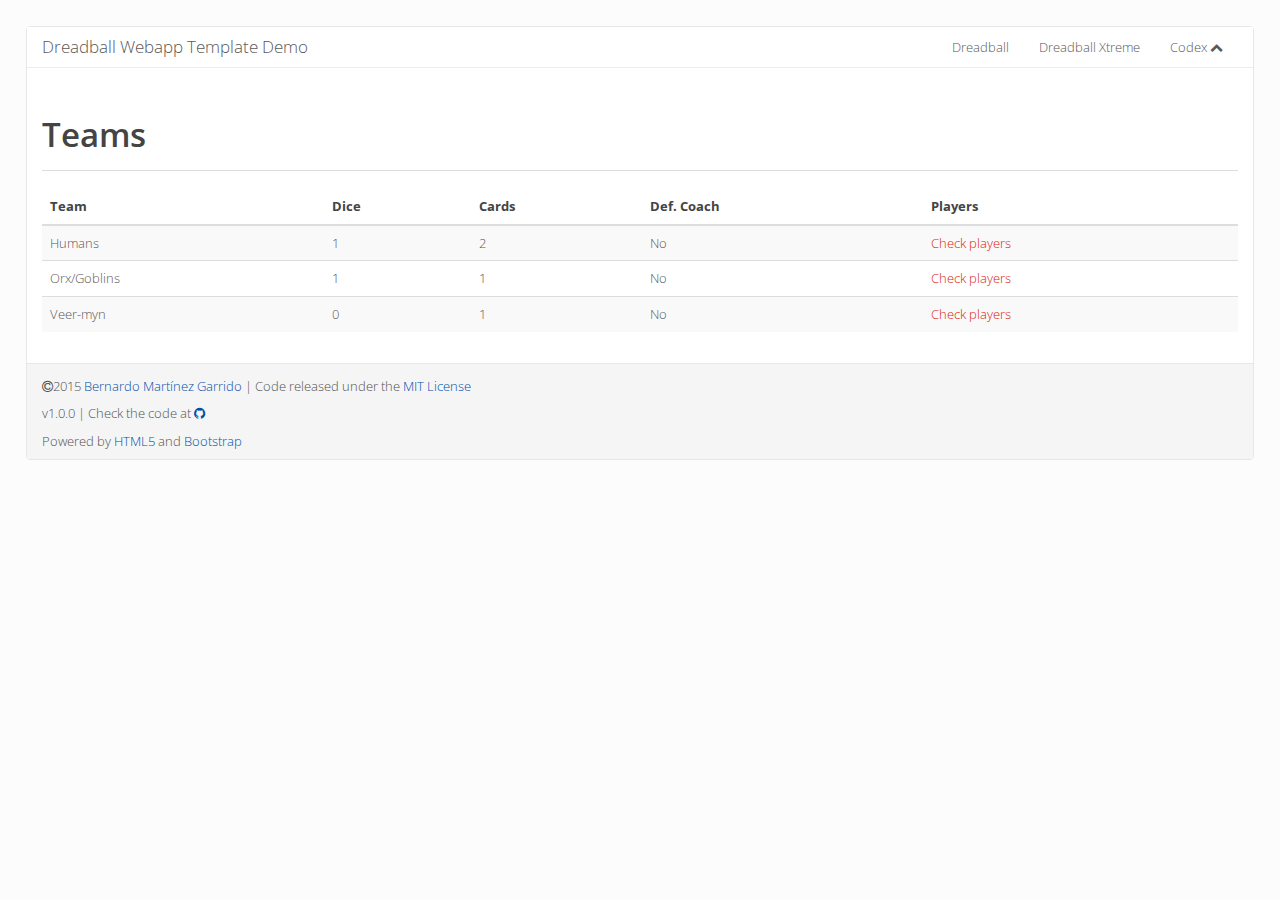
<file: team_list.html>
<!DOCTYPE html>
<html xmlns="http://www.w3.org/1999/xhtml" lang="en">
<head>
    <meta http-equiv="Content-Type" content="text/html; charset=utf-8"/>
    <meta charset='utf-8'>

    <meta name="viewport" content="width=device-width, initial-scale=1.0"/>

    <!-- IE Compatibility tag -->
    <meta http-equiv="X-UA-Compatible" content="IE=edge">

    <title>Index - Dreadball Webapp Template Demo</title>

    <!-- Metadata -->
    <meta name="description"
          content="Dreadball Webapp Template Demo">
    <meta name="keywords" content="Dreadball, demo, template">
    <meta name="author" content="Bernardo Martínez Garrido">

    <!-- Linking Metadata -->
    <link rel="canonical" href="http://www.wandrell.com/dreadball-web-template/">

    <!-- Facebook OpenGraph -->
    <meta property="og:type" content="website"/>
    <meta property="og:url" content="http://www.wandrell.com/docs-bootstrap-template/"/>
    <meta property="og:site" content="Dreadball Webapp Template"/>
    <meta property="og:title" content="Index - Dreadball Webapp Template"/>
    <meta property="og:description"
          content="Check the demo for the Dreadball webapp template"/>

    <!-- Twitter Card -->
    <meta name="twitter:card" content="summary"/>
    <meta name="twitter:site" content="@wandrell"/>
    <meta name="twitter:title" content="Dreadball Webapp Template"/>
    <meta name="twitter:description"
          content="Check the demo for the Dreadball webapp template"/>

    <!-- CSS -->
    <link rel="stylesheet" href="./_static/lib/bootstrap/css/bootstrap.min.css">
    <link rel="stylesheet" href="./_static/lib/font-awesome-4.3.0/css/font-awesome.min.css">
    <!-- Docs Template style -->
    <link rel="stylesheet" href="_static/css/style.css">

    <!-- HTML5 Shiv. For IE6-8 support of HTML5 elements -->
    <!--[if lt IE 9]>
    <script src="./_static/lib/html5shiv/html5shiv.min.js"></script>
    <![endif]-->

</head>
<body>
<header class="header">
    <nav id="navbar-main" class="navbar navbar-main navbar-default">
        <div class="container-fluid">
            <div class="navbar-header">
                <button type="button" class="navbar-toggle collapsed" data-toggle="collapse"
                        data-target="#navbar-main-body"
                        aria-expanded="false" aria-controls="navbar-main">
                    <span class="sr-only">Toggle navigation</span>
                    <span class="icon-bar"></span>
                    <span class="icon-bar"></span>
                    <span class="icon-bar"></span>
                </button>
                <a class="navbar-brand" href="./index.html">Dreadball Webapp Template Demo</a>
            </div>

            <div id="navbar-main-body" class="navbar-body navbar-collapse collapse">
                <ul class="nav navbar-nav navbar-right">
                    <li><a href="./dbo_team_pick.html">Dreadball</a></li>
                    <li><a href="./dbx_create_sponsor.html">Dreadball Xtreme</a></li>
                    <li class="dropdown">
                        <a href="#" class="dropdown-toggle" data-toggle="dropdown" role="button" aria-haspopup="true"
                           aria-expanded="false">Codex
                            <span class="chevron_toggleable fa fa-chevron-up"
                                  aria-hidden="true"></span>
                        </a>
                        <ul class="dropdown-menu" role="menu">
                            <li><a href="./dbo_players_list.html">DBO Players</a></li>
                            <li><a href="./dbx_players_list.html">DBX Players</a></li>
                            <li><a href="./mvp_list.html">MVPs</a></li>
                            <li><a href="./team_list.html">Teams</a></li>
                        </ul>
                    </li>
                </ul>
            </div>
        </div>
    </nav>
</header>
<section id="main-section" class="container-fluid">
    <header class="page-header">
        <h1>Teams</h1>
    </header>

    <section id="players_list">
        <table class="table table-striped">
            <thead>
            <tr>
                <th>Team</th>
                <th>Dice</th>
                <th>Cards</th>
                <th>Def. Coach</th>
                <th>Players</th>
            </tr>
            </thead>
            <tbody>
            <tr>
                <td>Humans</td>
                <td>1</td>
                <td>2</td>
                <td>No</td>
                <td><a href="#">Check players</a></td>
            </tr>
            <tr>
                <td>Orx/Goblins</td>
                <td>1</td>
                <td>1</td>
                <td>No</td>
                <td><a href="#">Check players</a></td>
            </tr>
            <tr>
                <td>Veer-myn</td>
                <td>0</td>
                <td>1</td>
                <td>No</td>
                <td><a href="#">Check players</a></td>
            </tr>
            </tbody>
        </table>
    </section>
</section>
<footer class="container-fluid">
    <p><span class="fa fa-copyright"></span>2015 <a id="author-link"
                                                    href="https://github.com/Bernardo-MG">Bernardo
        Martínez Garrido</a> | Code released under the <a id="license-link"
                                                          href="http://www.opensource.org/licenses/mit-license.php">MIT
        License</a></p>
    <p>v1.0.0 | Check the code at <a href="#" title="GitHub" aria-label="GitHub"><span
            class="fa fa-github" aria-hidden="true"></span></a></p>
    <p>Powered by <a href="http://www.w3schools.com/html/html5_intro.asp">HTML5</a> and <a
            href="http://getbootstrap.com/">Bootstrap</a></p>
</footer>
<script src="./_static/lib/jquery/jquery-1.11.3.min.js"></script>
<script src="./_static/lib/bootstrap/js/bootstrap.min.js"></script>
<script src="./_static/js/chevron-toggle.js"></script>
<script src="./_static/js/smooth-scroll.js"></script>
<script src="./_static/js/tooltip.js"></script>
</body>
</html>
</file>
<file: _static/css/style.css>
/*!
 * Docs Boostrap Template combined CSS styles
 * Copyright 2015 Bernardo Mart�nez Garrido
 * Licensed under the MIT License (http://www.opensource.org/licenses/mit-license.php)
 *
 * This file combines all the CSS files being used on the template.
 */
@import url('common.css');
@import url('navbar.css');
@import url('form.css');
@import url('footer.css');
@import url('font.css');
@import url('tooltip.css');
</file>
